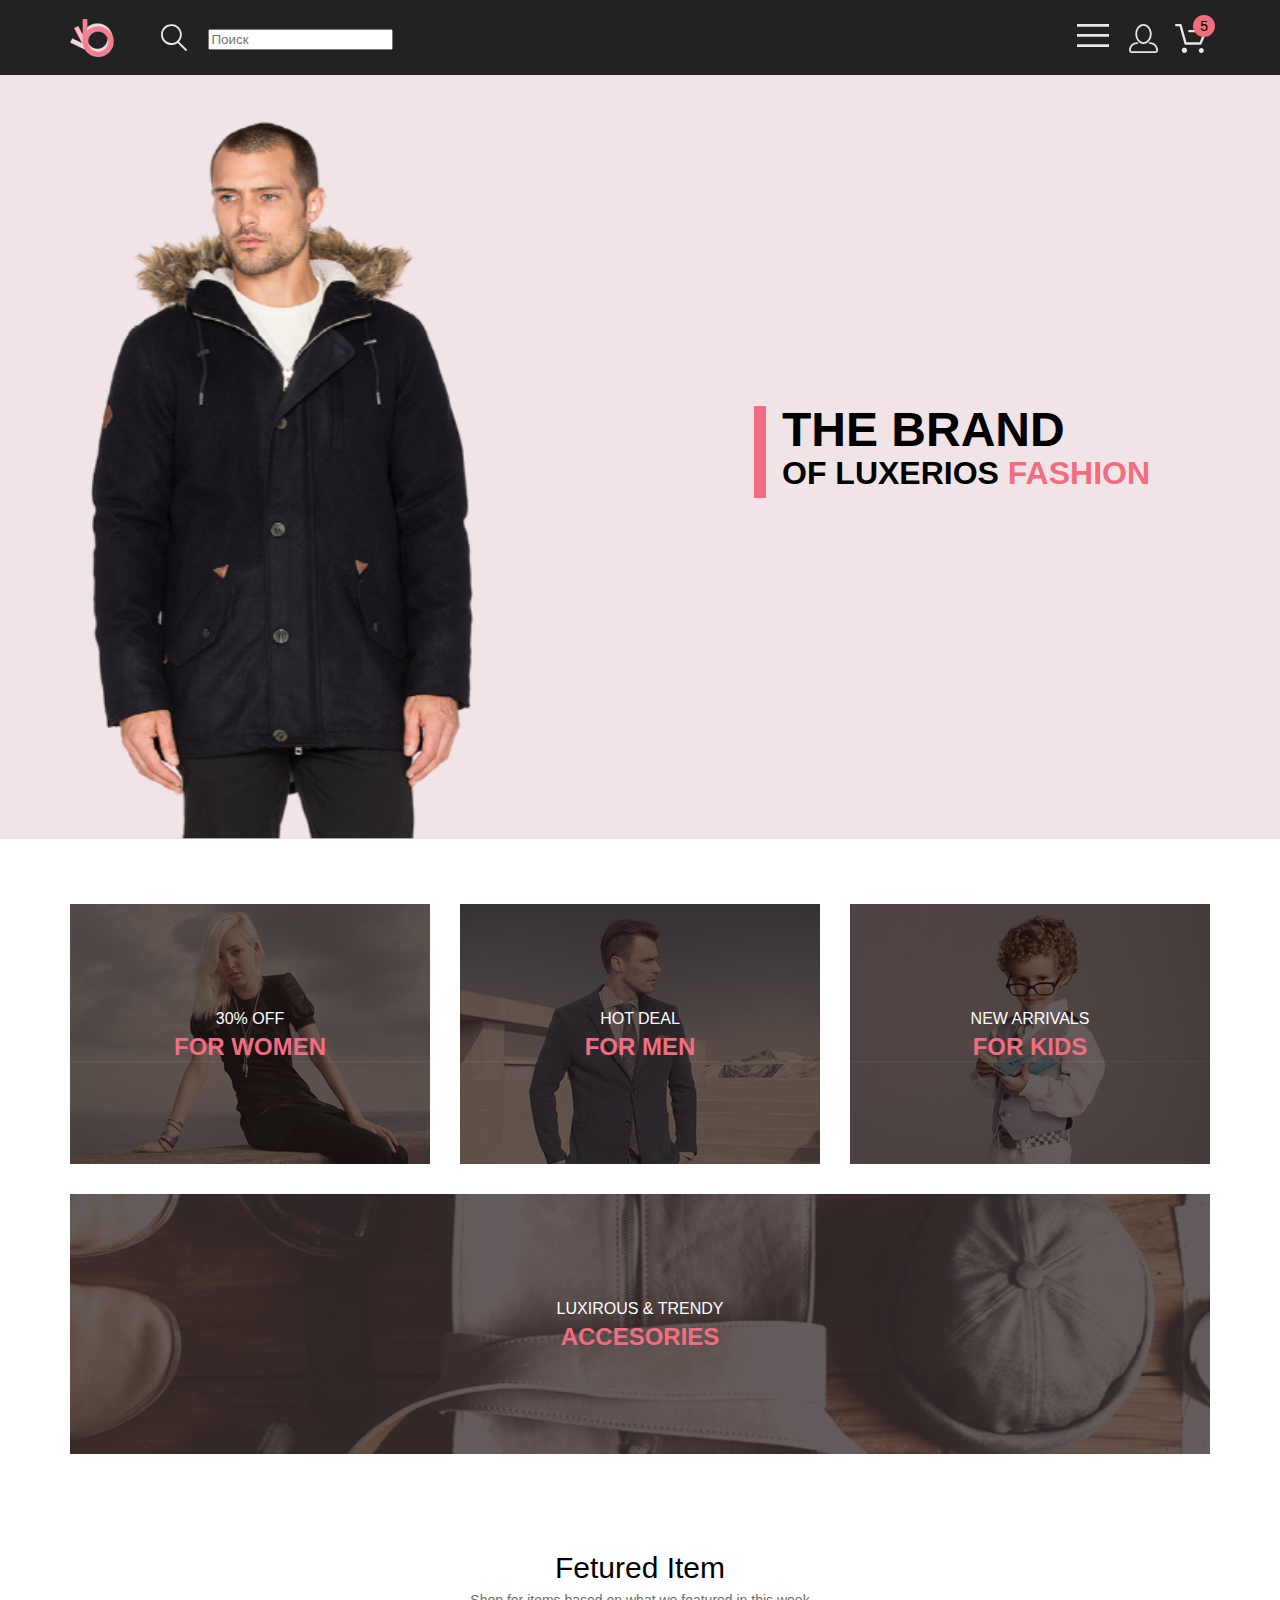
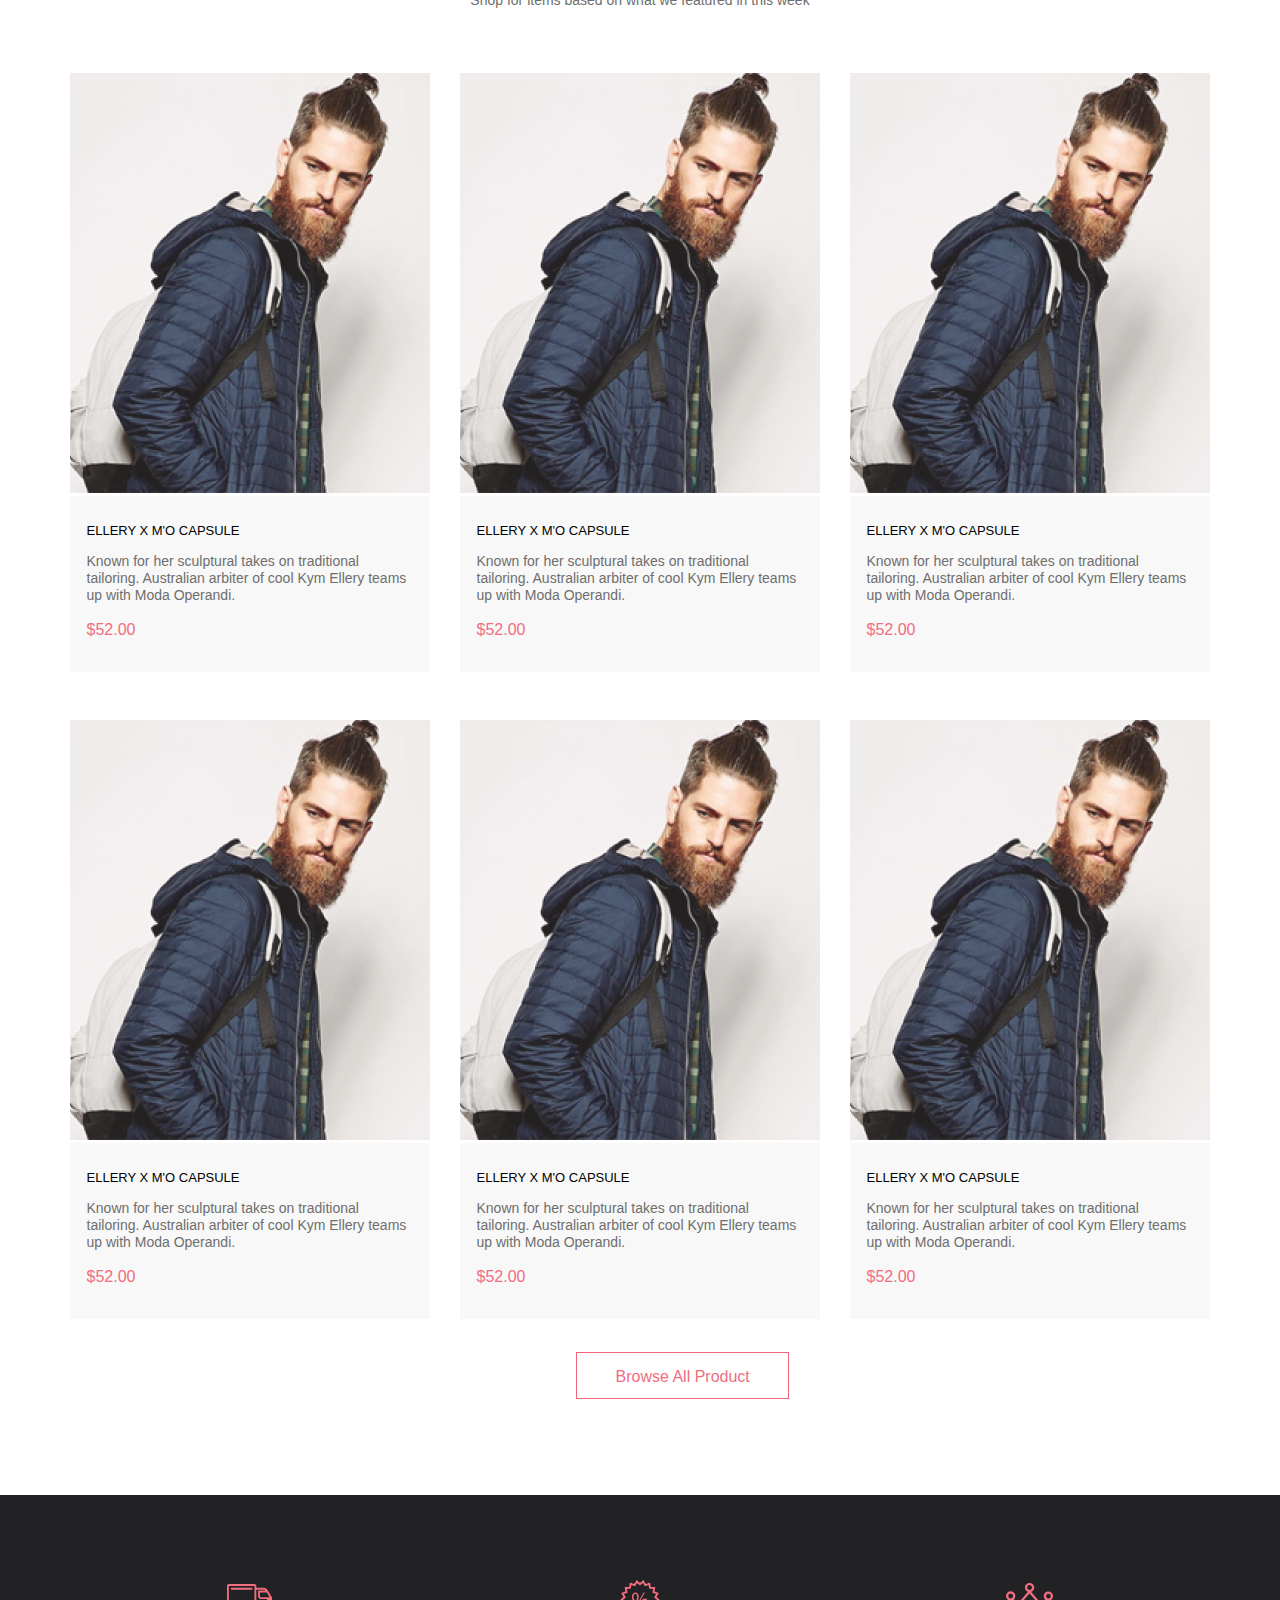
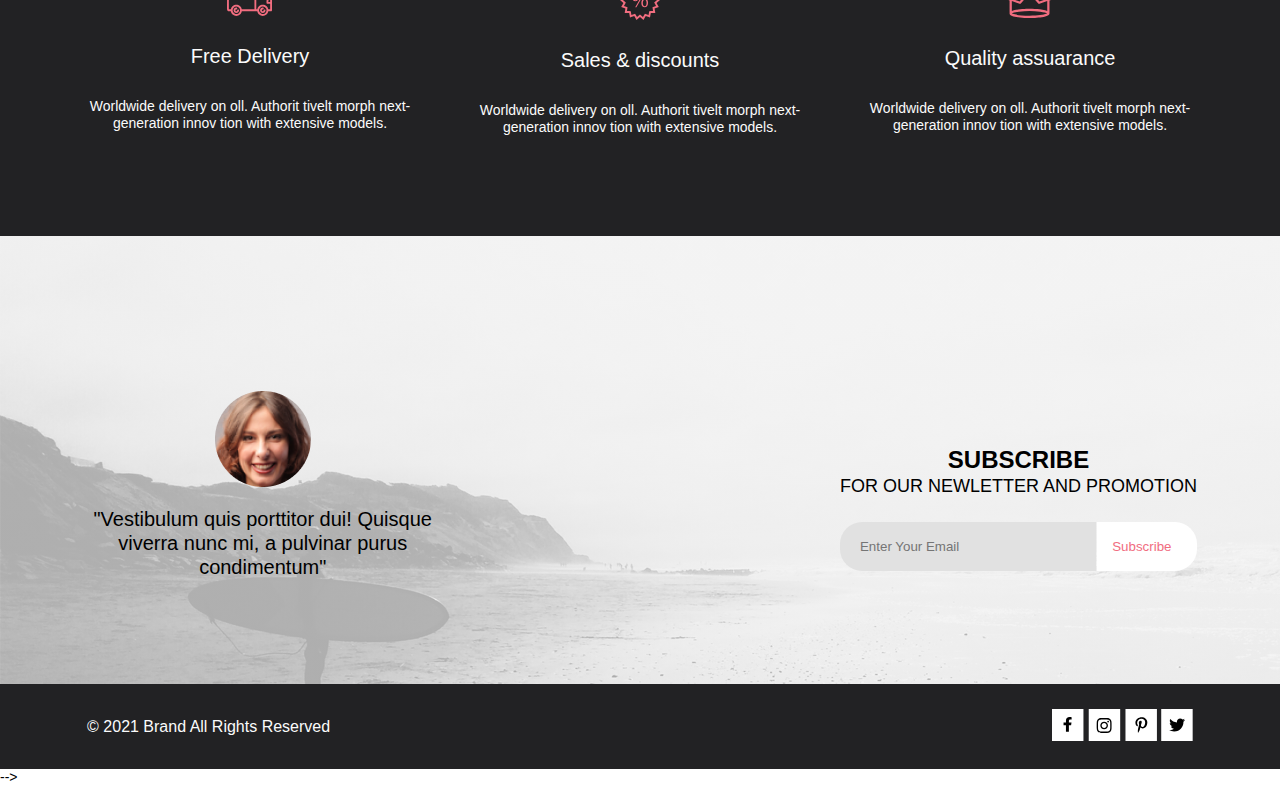
<file: index.html>
<!DOCTYPE html>
<html lang="en">

<head>
    <meta charset="UTF-8">
    <meta http-equiv="X-UA-Compatible" content="IE=edge">
    <meta name="viewport" content="width=device-width, initial-scale=1.0">
    <title>index</title>
    <link rel="stylesheet" href="css/style.min.css">
</head>

<body>

    <header class="header">
        <div class="headering">
            <div class="container">
                <div class="header1">
                    <div class="header1__nav">
                        <div class="header1__nav_elements">
                            <a class="header1__nav_a" href="#"><img src="img/logo.svg" alt="logo"></a>
                            <a class="header1__nav_a" href="#"><img class="form" src="img/search.svg" alt="поиск"></a>
                            <form class="header1__nav_form" action="">
                                <input class="" type="text" name="serche" placeholder="Поиск">
                            </form>
                        </div>
                        <div class="header1__nav_elements header1__nav_elements-it">
                            <details class="header1__nav_menu">
                                <summary>
                                    <img class="header1__nav_burger-menu" src="./img/burger-menu.svg" alt="">
                                </summary>
                                <div class="header1__nav_menu-items">
                                    <h3 class="header1__nav_menu-title">MENU</h3>
                                    <h3 class="header1__nav_tile">MAN</h3>
                                    <a class="header1__nav_menu-link" href="">Accessories</a>
                                    <a class="header1__nav_menu-link" href="">Bags</a>
                                    <a class="header1__nav_menu-link" href="">Denim</a>
                                    <a class="header1__nav_menu-link" href="">T-Shirts</a>

                                    <h3 class="header1__nav_tile">WOMAN</h3>
                                    <a class="header1__nav_menu-link" href="">Accessories</a>
                                    <a class="header1__nav_menu-link" href="">Jackets & Coats</a>
                                    <a class="header1__nav_menu-link" href="">Polos</a>
                                    <a class="header1__nav_menu-link" href="">T-Shirts</a>
                                    <a class="header1__nav_menu-link" href="">Shirts</a>

                                    <h3 class="header1__nav_tile">KIDS</h3>
                                    <a class="header1__nav_menu-link" href="">Accessories</a>
                                    <a class="header1__nav_menu-link" href="">Jackets & Coats</a>
                                    <a class="header1__nav_menu-link" href="">Polos</a>
                                    <a class="header1__nav_menu-link" href="">T-Shirts</a>
                                    <a class="header1__nav_menu-link" href="">Shirts</a>
                                    <a class="header1__nav_menu-link" href="">Bags</a>
                                </div>
                            </details>
                            <a href="regictration.html" class="header1__nav_a header1__nav_none"><img class="a"
                                    src="img/personal-account.svg" alt="личный кабинет"></a>
                            <a href="cart.html" class="header1__nav_a nav-number"><img class="a" src="img/basket.svg"
                                    alt="корзина"></a>
                            <div class="header1__nav_namber-it">
                                <p class="nav-namber-item">5</p>
                            </div>
                        </div>
                    </div>
                </div>
            </div>
        </div>
        <div class="header2">
            <div class="container">
                <div class="header2__baner">
                    <div class="header2__baner_imeges">
                        <img class="header2__baner_imeges-item" src="img/man.svg" alt="foto">
                    </div>
                    <div class="header2__baner_text">
                        <div class="header2__baner_cube"></div>
                        <div>
                            <h2 class="header2__baner_cube-h2">THE BRAND</h2>
                            <h1 class="header2__baner_cube-h1">OF LUXERIOS <strong
                                    class="header2__baner_strong">FASHION</strong></h1>
                        </div>
                    </div>
                </div>
            </div>
        </div>
    </header>
    <main class="main">
        <div class="container">
            <div class="section-foto">
                <a class="section-foto__items section-foto__item-1" href="catalog.html">
                    <div class="section-foto__items section-foto__item-1">
                        <div class="section-foto__item-txt">
                            <p class="section-foto__text">30% OFF</p>
                            <h2 class="section-foto__h2">FOR WOMEN</h2>
                        </div>
                    </div>
                </a>

                <a class="section-foto__items section-foto__item-2" href="catalog.html">
                    <div class="section-foto__items section-foto__item-2">
                        <div class="section-foto__item-txt">
                            <p class="section-foto__text">HOT DEAL</p>
                            <h2 class="section-foto__h2">FOR MEN</h2>
                        </div>
                    </div>
                </a>
                <a class="section-foto__items section-foto__item-3" href="catalog.html">
                    <div class="section-foto__items section-foto__item-3">
                        <div class="section-foto__item-txt">
                            <p class="section-foto__text">NEW ARRIVALS</p>
                            <h2 class="section-foto__h2">FOR KIDS</h2>
                        </div>
                    </div>
                </a>
                <div class="section-foto__items section-foto__item-4">
                    <a href="catalog.html">
                        <div class="section-foto__item-txt">
                            <p class="section-foto__text">LUXIROUS & TRENDY</p>
                            <h2 class="section-foto__h2">ACCESORIES</h2>
                        </div>
                    </a>
                </div>
            </div>
        </div>

        <div class="fetured">
            <div class="container">
                <h2 class="fetured__h2">Fetured Item</h2>
                <p class="fetured__text">Shop for items based on what we featured in this week</p>
                <div class="fetured__product">
                    <div class="catalog">
                        <div class="catalog__link">
                            <a href="product.html" class="catalog__link-item-a">
                                <img class="catalog__item__img" src="img/catalog-1.png" alt="товар">
                                <div class="catalog__link-text">
                                    <h2 class="catalog__items-link-h2">ELLERY X M'O CAPSULE</h2>
                                    <p class="catalog__items-p-txt">Known for her sculptural takes on
                                        traditional tailoring. Australian arbiter of cool Kym Ellery teams
                                        up with Moda Operandi.
                                    </p>
                                    <p class="catalog__items-link-paiy">$52.00</p>
                                </div>
                            </a>
                            <div class="catalog__hidden">
                                <a href="#" class="catalog__add">
                                    <img src="img/korzina.svg" alt="корзина" class="catalog__hidden-img">
                                    <p class="catalog__hidden-txt">Add to Cart</p>
                                </a>
                            </div>
                        </div>
                    </div>
                    <div class="catalog">
                        <div class="catalog__link">
                            <a href="product.html" class="catalog__link-item-a">
                                <img class="catalog__item__img" src="img/catalog-1.png" alt="товар">
                                <div class="catalog__link-text">
                                    <h2 class="catalog__items-link-h2">ELLERY X M'O CAPSULE</h2>
                                    <p class="catalog__items-p-txt">Known for her sculptural takes on
                                        traditional tailoring. Australian arbiter of cool Kym Ellery teams
                                        up with Moda Operandi.
                                    </p>
                                    <p class="catalog__items-link-paiy">$52.00</p>
                                </div>
                            </a>
                            <div class="catalog__hidden">
                                <a href="#" class="catalog__add">
                                    <img src="img/korzina.svg" alt="корзина" class="catalog__hidden-img">
                                    <p class="catalog__hidden-txt">Add to Cart</p>
                                </a>
                            </div>
                        </div>
                    </div>
                    <div class="catalog">
                        <div class="catalog__link">
                            <a href="product.html" class="catalog__link-item-a">
                                <img class="catalog__item__img" src="img/catalog-1.png" alt="товар">
                                <div class="catalog__link-text">
                                    <h2 class="catalog__items-link-h2">ELLERY X M'O CAPSULE</h2>
                                    <p class="catalog__items-p-txt">Known for her sculptural takes on
                                        traditional tailoring. Australian arbiter of cool Kym Ellery teams
                                        up with Moda Operandi.
                                    </p>
                                    <p class="catalog__items-link-paiy">$52.00</p>
                                </div>
                            </a>
                            <div class="catalog__hidden">
                                <a href="#" class="catalog__add">
                                    <img src="img/korzina.svg" alt="корзина" class="catalog__hidden-img">
                                    <p class="catalog__hidden-txt">Add to Cart</p>
                                </a>
                            </div>
                        </div>
                    </div>
                    <div class="catalog">
                        <div class="catalog__link">
                            <a href="product.html" class="catalog__link-item-a">
                                <img class="catalog__item__img" src="img/catalog-1.png" alt="товар">
                                <div class="catalog__link-text">
                                    <h2 class="catalog__items-link-h2">ELLERY X M'O CAPSULE</h2>
                                    <p class="catalog__items-p-txt">Known for her sculptural takes on
                                        traditional tailoring. Australian arbiter of cool Kym Ellery teams
                                        up with Moda Operandi.
                                    </p>
                                    <p class="catalog__items-link-paiy">$52.00</p>
                                </div>
                            </a>
                            <div class="catalog__hidden">
                                <a href="#" class="catalog__add">
                                    <img src="img/korzina.svg" alt="корзина" class="catalog__hidden-img">
                                    <p class="catalog__hidden-txt">Add to Cart</p>
                                </a>
                            </div>
                        </div>
                    </div>
                    <div class="catalog">
                        <div class="catalog__link">
                            <a href="product.html" class="catalog__link-item-a">
                                <img class="catalog__item__img" src="img/catalog-1.png" alt="товар">
                                <div class="catalog__link-text">
                                    <h2 class="catalog__items-link-h2">ELLERY X M'O CAPSULE</h2>
                                    <p class="catalog__items-p-txt">Known for her sculptural takes on
                                        traditional tailoring. Australian arbiter of cool Kym Ellery teams
                                        up with Moda Operandi.
                                    </p>
                                    <p class="catalog__items-link-paiy">$52.00</p>
                                </div>
                            </a>
                            <div class="catalog__hidden">
                                <a href="#" class="catalog__add">
                                    <img src="img/korzina.svg" alt="корзина" class="catalog__hidden-img">
                                    <p class="catalog__hidden-txt">Add to Cart</p>
                                </a>
                            </div>
                        </div>
                    </div>
                    <div class="catalog">
                        <div class="catalog__link">
                            <a href="product.html" class="catalog__link-item-a">
                                <img class="catalog__item__img" src="img/catalog-1.png" alt="товар">
                                <div class="catalog__link-text">
                                    <h2 class="catalog__items-link-h2">ELLERY X M'O CAPSULE</h2>
                                    <p class="catalog__items-p-txt">Known for her sculptural takes on
                                        traditional tailoring. Australian arbiter of cool Kym Ellery teams
                                        up with Moda Operandi.
                                    </p>
                                    <p class="catalog__items-link-paiy">$52.00</p>
                                </div>
                            </a>
                            <div class="catalog__hidden">
                                <a href="#" class="catalog__add">
                                    <img src="img/korzina.svg" alt="корзина" class="catalog__hidden-img">
                                    <p class="catalog__hidden-txt">Add to Cart</p>
                                </a>
                            </div>
                        </div>
                    </div>
                </div>
            </div>
            <a href="#" class="fetured__oll-page">Browse All Product</a>
        </div>
    </main>

    <section class="qualitys footer">
        <div class="container">
            <div class="quality">
                <div class="quality__secton">
                    <img src="img/quality-1.svg" alt="foto">
                    <h3 class="quality__h3">Free Delivery</h3>
                    <p class="quality__p">Worldwide delivery on oll. Authorit tivelt
                        morph next-generation innov tion with extensive models.
                    </p>
                </div>
                <div class="quality__secton">
                    <img src="img/quality-2.svg" alt="foto">
                    <h3 class="quality__h3 quality__el-2">Sales & discounts</h3>
                    <p class="quality__p">Worldwide delivery on oll. Authorit tivelt
                        morph next-generation innov tion with extensive models.
                    </p>
                </div>
                <div class="quality__secton">
                    <img src="img/quality-3.svg" alt="foto">
                    <h3 class="quality__h3">Quality assuarance</h3>
                    <p class="quality__p">Worldwide delivery on oll. Authorit tivelt
                        morph next-generation innov tion with extensive models.
                    </p>
                </div>
            </div>
        </div>
    </section>
    <footer class="footer">
        <div class="subscribe">
            <div class="container">
                <div class="subscribe__in">
                    <div class="subscribe__img">
                        <img src="img/subscribe.png" alt="foto">
                        <p class="subscribe__img-txt">"Vestibulum quis porttitor dui!
                            Quisque viverra nunc mi, a pulvinar purus condimentum"
                        </p>
                    </div>
                    <div class="subscribe__int">
                        <h2 class="subscribe__h2">SUBSCRIBE</h2>
                        <P class="subscribe__txt">FOR OUR NEWLETTER AND PROMOTION</P>
                        <div class="subscribe__int-email">
                            <form action="subscribe__form">
                                <input class="subscribe__email" type="text" name="email" placeholder="Enter Your Email">
                                <button class="subscribe__integer">Subscribe</button>
                            </form>
                        </div>
                    </div>
                </div>
            </div>

        </div>
        <div class="links">
            <div class="container">
                <div class="links-sos">
                    <div class="links-sos__copirite">
                        <p>&copy; 2021 Brand All Rights Reserved</p>
                    </div>
                    <div class="links-sos__link">
                        <a href="#" class="links-sos__footer"><svg width="32" height="32" viewBox="0 0 32 32"
                                fill="none" xmlns="http://www.w3.org/2000/svg">
                                <path class="links-sos__icon-color-1" d="M31.4506 0H0V32H31.4506V0Z" fill="white" />
                                <path
                                    d="M19.0884 16.28L19.5069 13.616H16.8902V11.8873C16.8902 11.1585 17.2557 10.4481 18.4277 10.4481H19.6172V8.17997C19.6172 8.17997 18.5377 8 17.5056 8C15.3507 8 13.9422 9.27593 13.9422 11.5857V13.616H11.5469V16.28H13.9422V22.72H16.8902V16.28H19.0884Z"
                                    class="links-sos__icon-color-2" fill="black" />
                            </svg></a>
                        <a href="#" class="links-sos__footer"><svg width="33" height="32" viewBox="0 0 33 32"
                                fill="none" xmlns="http://www.w3.org/2000/svg">
                                <path class="links-sos__icon-color-1" d="M32.1889 0H0.738281V32H32.1889V0Z"
                                    fill="white" />

                                <path
                                    d="M16.139 12.6816C14.0238 12.6816 12.3177 14.3849 12.3177 16.4966C12.3177 18.6083 14.0238 20.3117 16.139 20.3117C18.2541 20.3117 19.9602 18.6083 19.9602 16.4966C19.9602 14.3849 18.2541 12.6816 16.139 12.6816ZM16.139 18.9769C14.7721 18.9769 13.6547 17.8646 13.6547 16.4966C13.6547 15.1287 14.7688 14.0164 16.139 14.0164C17.5092 14.0164 18.6233 15.1287 18.6233 16.4966C18.6233 17.8646 17.5058 18.9769 16.139 18.9769ZM21.0078 12.5255C21.0078 13.0203 20.6087 13.4154 20.1165 13.4154C19.621 13.4154 19.2252 13.0169 19.2252 12.5255C19.2252 12.0341 19.6243 11.6357 20.1165 11.6357C20.6087 11.6357 21.0078 12.0341 21.0078 12.5255ZM23.5386 13.4287C23.4821 12.2367 23.2094 11.1808 22.3347 10.3109C21.4634 9.44097 20.4058 9.1687 19.2119 9.10894C17.9814 9.03921 14.2932 9.03921 13.0627 9.10894C11.8721 9.16538 10.8145 9.43765 9.93987 10.3076C9.06522 11.1775 8.79584 12.2333 8.73597 13.4253C8.66613 14.6539 8.66613 18.3361 8.73597 19.5646C8.79251 20.7566 9.06522 21.8124 9.93987 22.6824C10.8145 23.5523 11.8688 23.8246 13.0627 23.8843C14.2932 23.9541 17.9814 23.9541 19.2119 23.8843C20.4058 23.8279 21.4634 23.5556 22.3347 22.6824C23.2061 21.8124 23.4788 20.7566 23.5386 19.5646C23.6085 18.3361 23.6085 14.6572 23.5386 13.4287ZM21.949 20.8828C21.6895 21.5335 21.1874 22.0349 20.5322 22.2972C19.5511 22.6857 17.2231 22.596 16.139 22.596C15.0548 22.596 12.7235 22.6824 11.7457 22.2972C11.0939 22.0382 10.5917 21.5369 10.329 20.8828C9.93987 19.9033 10.0297 17.5791 10.0297 16.4966C10.0297 15.4142 9.9432 13.0867 10.329 12.1105C10.5884 11.4597 11.0906 10.9583 11.7457 10.696C12.7268 10.3076 15.0548 10.3972 16.139 10.3972C17.2231 10.3972 19.5545 10.3109 20.5322 10.696C21.184 10.955 21.6862 11.4564 21.949 12.1105C22.3381 13.09 22.2483 15.4142 22.2483 16.4966C22.2483 17.5791 22.3381 19.9066 21.949 20.8828Z"
                                    class="links-sos__icon-color-2" fill="black" />

                                <defs>
                                    <clipPath id="clip0">
                                        <rect width="14.8991" height="17" fill="white"
                                            transform="translate(8.68555 8)" />
                                    </clipPath>
                                </defs>
                            </svg></a>
                        <a href="#" class="links-sos__footer"><svg width="32" height="32" viewBox="0 0 32 32"
                                fill="none" xmlns="http://www.w3.org/2000/svg">
                                <path class="links-sos__icon-color-1" d="M31.9252 0H0.474609V32H31.9252V0Z"
                                    fill="white" />

                                <path
                                    d="M16.7403 8.20312C13.5556 8.20312 10.4082 10.3406 10.4082 13.8C10.4082 16 11.6374 17.25 12.3823 17.25C12.6896 17.25 12.8666 16.3875 12.8666 16.1438C12.8666 15.8531 12.1309 15.2344 12.1309 14.025C12.1309 11.5125 14.0305 9.73125 16.4889 9.73125C18.6027 9.73125 20.1671 10.9406 20.1671 13.1625C20.1671 14.8219 19.506 17.9344 17.3642 17.9344C16.5913 17.9344 15.9302 17.3719 15.9302 16.5656C15.9302 15.3844 16.7496 14.2406 16.7496 13.0219C16.7496 10.9531 13.835 11.3281 13.835 13.8281C13.835 14.3531 13.9002 14.9344 14.133 15.4125C13.7046 17.2688 12.8293 20.0344 12.8293 21.9469C12.8293 22.5375 12.9131 23.1188 12.969 23.7094C13.0745 23.8281 13.0218 23.8156 13.1832 23.7563C14.7476 21.6 14.6917 21.1781 15.3994 18.3562C15.7812 19.0875 16.7683 19.4812 17.5505 19.4812C20.8469 19.4812 22.3275 16.2469 22.3275 13.3313C22.3275 10.2281 19.6643 8.20312 16.7403 8.20312Z"
                                    class="links-sos__icon-color-2" fill="black" />

                                <defs>
                                    <clipPath id="clip0">
                                        <rect width="11.9193" height="16" fill="white"
                                            transform="translate(10.4082 8)" />
                                    </clipPath>
                                </defs>
                            </svg></a>
                        <a href="#" class="links-sos__footer"><svg width="32" height="32" viewBox="0 0 32 32"
                                fill="none" xmlns="http://www.w3.org/2000/svg">
                                <path class="links-sos__icon-color-1" d="M31.6635 0H0.212891V32H31.6635V0Z"
                                    fill="white" />

                                <path
                                    d="M22.417 12.7405C22.427 12.8826 22.427 13.0248 22.427 13.1669C22.427 17.5019 19.1498 22.4969 13.1599 22.4969C11.3145 22.4969 9.60022 21.9588 8.1582 21.0248C8.4204 21.0552 8.67247 21.0654 8.94475 21.0654C10.4674 21.0654 11.8691 20.5476 12.9884 19.6644C11.5565 19.6339 10.3565 18.6898 9.94305 17.3903C10.1447 17.4207 10.3464 17.441 10.5582 17.441C10.8506 17.441 11.1431 17.4004 11.4153 17.3294C9.92291 17.0248 8.80355 15.705 8.80355 14.1111V14.0705C9.23715 14.3141 9.74139 14.4664 10.2758 14.4867C9.39849 13.8979 8.82373 12.8928 8.82373 11.7557C8.82373 11.1466 8.98504 10.5882 9.26741 10.1009C10.8708 12.0908 13.2809 13.3902 15.9833 13.5324C15.9329 13.2887 15.9027 13.035 15.9027 12.7811C15.9027 10.974 17.3548 9.50195 19.1598 9.50195C20.0976 9.50195 20.9446 9.89789 21.5396 10.5375C22.2757 10.3954 22.9816 10.1212 23.6068 9.74561C23.3648 10.507 22.8505 11.1466 22.1749 11.5527C22.8304 11.4817 23.4657 11.2989 24.0505 11.0451C23.6069 11.6948 23.0522 12.2735 22.417 12.7405Z"
                                    class="links-sos__icon-color-2" fill="black" />

                                <defs>
                                    <clipPath id="clip0">
                                        <rect width="15.8924" height="16" fill="white"
                                            transform="translate(8.1582 8)" />
                                    </clipPath>
                                </defs>
                            </svg></a>
                    </div>
                </div>
            </div>
        </div>


    </footer> -->

</body>

</html>
</file>
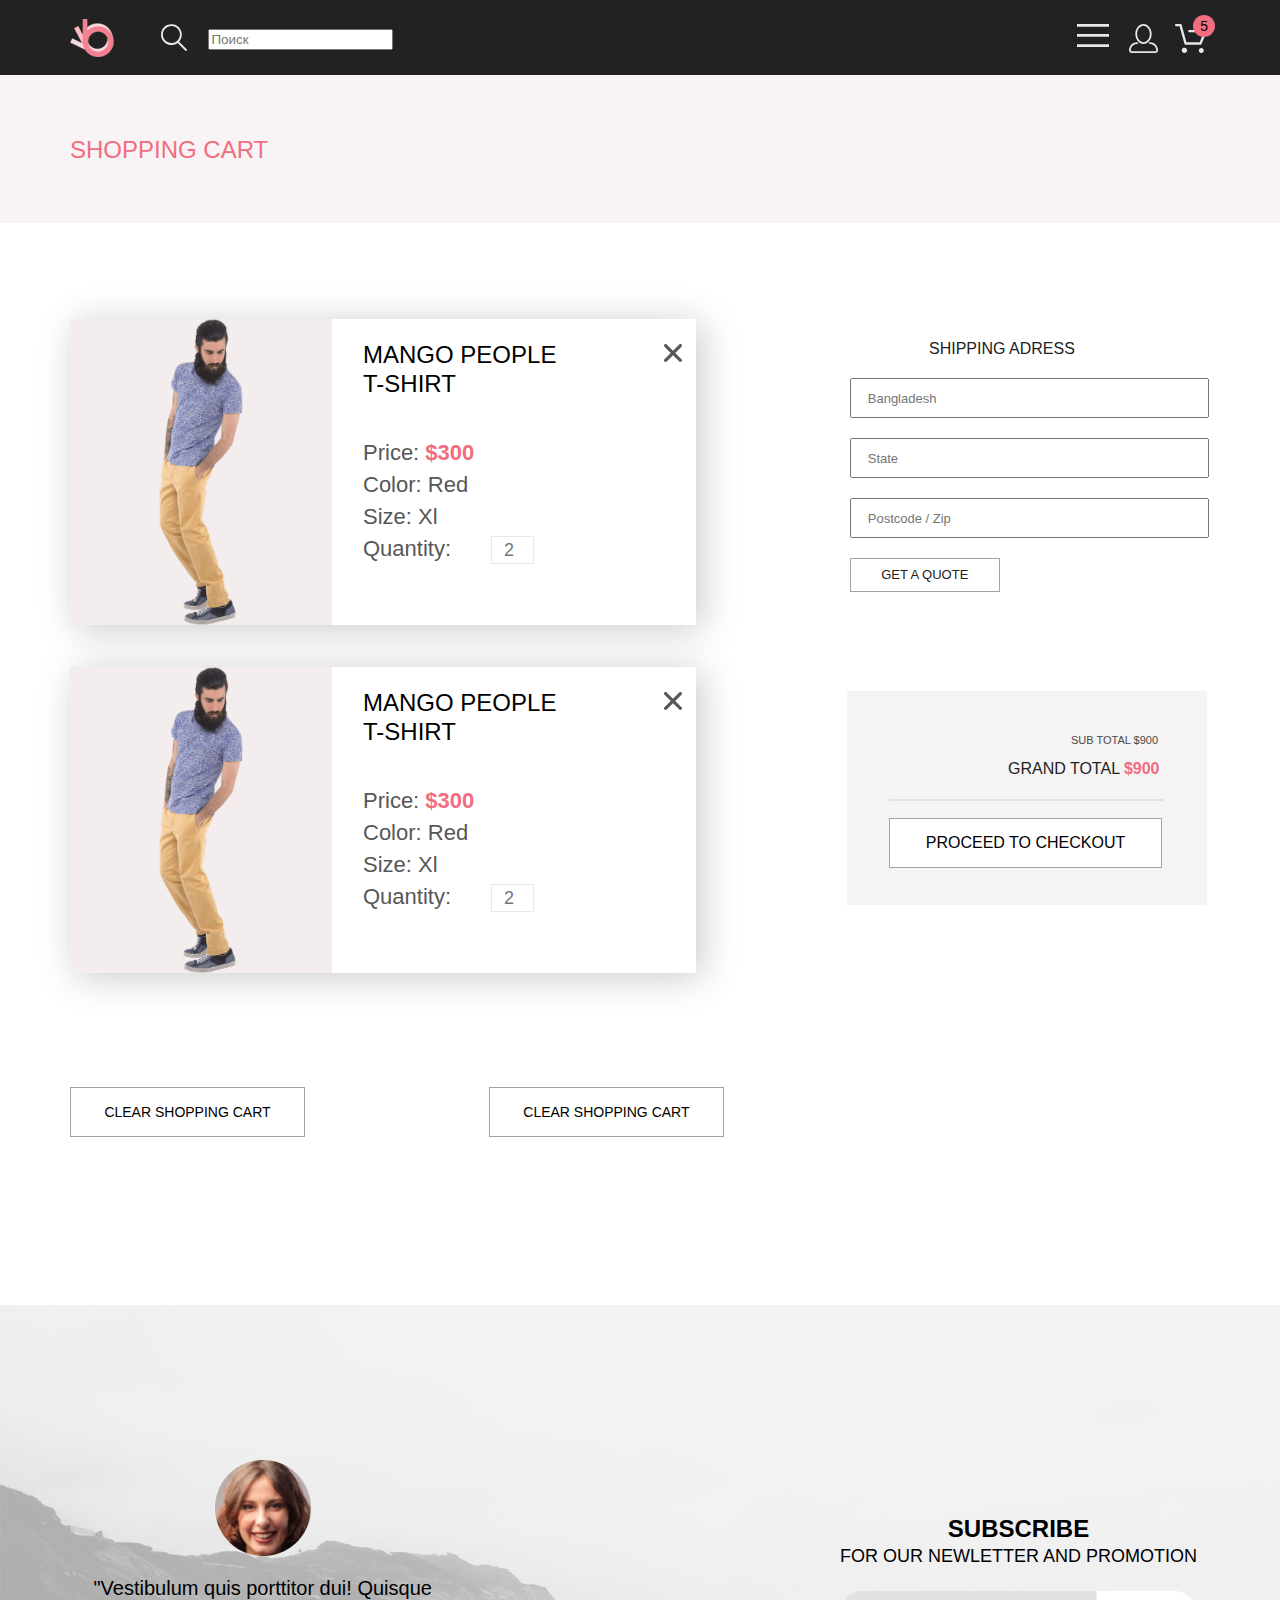
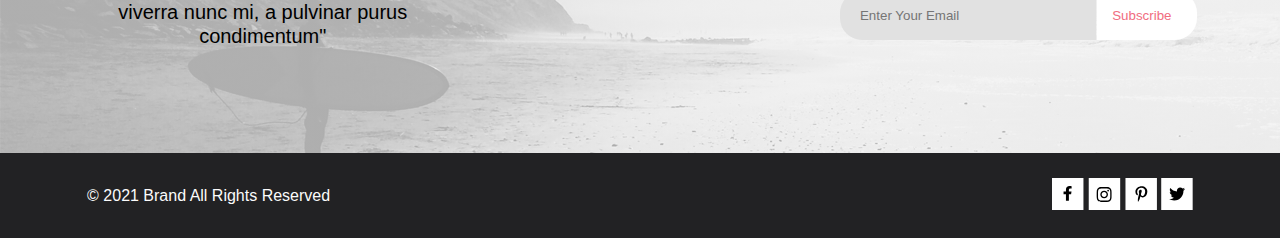
<file: cart.html>
<!DOCTYPE html>
<html lang="en">

<head>
    <meta charset="UTF-8">
    <meta http-equiv="X-UA-Compatible" content="IE=edge">
    <meta name="viewport" content="width=device-width, initial-scale=1.0">
    <title>Document</title>
    <link rel="stylesheet" href="css/style.min.css">
</head>

<body>
    <header class="header">
        <div class="headering">
            <div class="container">
                <div class="header1">
                    <div class="header1__nav">
                        <div class="header1__nav_elements">
                            <a class="header1__nav_a" href="index.html"><img src="img/logo.svg" alt="logo"></a>
                            <a class="header1__nav_a" href="#"><img class="form" src="img/search.svg" alt="поиск"></a>
                            <form class="header1__nav_form" action="">
                                <input class="header1__nav_form" type="text" name="serche" placeholder="Поиск">
                            </form>
                        </div>
                        <div class="header1__nav_elements header1__nav_elements-it">
                            <details class="header1__nav_menu">
                                <summary>
                                    <img class="header1__nav_burger-menu" src="./img/burger-menu.svg" alt="">
                                </summary>
                                <div class="header1__nav_menu-items">
                                    <h3 class="header1__nav_menu-title">MENU</h3>
                                    <h3 class="header1__nav_tile">MAN</h3>
                                    <a class="header1__nav_menu-link" href="">Accessories</a>
                                    <a class="header1__nav_menu-link" href="">Bags</a>
                                    <a class="header1__nav_menu-link" href="">Denim</a>
                                    <a class="header1__nav_menu-link" href="">T-Shirts</a>

                                    <h3 class="header1__nav_tile">WOMAN</h3>
                                    <a class="header1__nav_menu-link" href="">Accessories</a>
                                    <a class="header1__nav_menu-link" href="">Jackets & Coats</a>
                                    <a class="header1__nav_menu-link" href="">Polos</a>
                                    <a class="header1__nav_menu-link" href="">T-Shirts</a>
                                    <a class="header1__nav_menu-link" href="">Shirts</a>

                                    <h3 class="header1__nav_tile">KIDS</h3>
                                    <a class="header1__nav_menu-link" href="">Accessories</a>
                                    <a class="header1__nav_menu-link" href="">Jackets & Coats</a>
                                    <a class="header1__nav_menu-link" href="">Polos</a>
                                    <a class="header1__nav_menu-link" href="">T-Shirts</a>
                                    <a class="header1__nav_menu-link" href="">Shirts</a>
                                    <a class="header1__nav_menu-link" href="">Bags</a>
                                </div>
                            </details>
                            <a href="regictration.html" class="header1__nav_a header1__nav_none"><img class="a"
                                    src="img/personal-account.svg" alt="личный кабинет"></a>
                            <a href="cart.html" class="header1__nav_a nav-number"><img class="a" src="img/basket.svg"
                                    alt="корзина"></a>
                            <div class="header1__nav_namber-it">
                                <p class="nav-namber-item">5</p>
                            </div>
                        </div>
                    </div>
                </div>
            </div>
        </div>
    </header>
    <section class="head-banner">
        <div class="container">
            <div class="head-banner__product">
                <h2 class="head-banner__h2">SHOPPING CART</h2>
            </div>

        </div>
    </section>
    <main class="cart">
        <div class="container">
            <section class="cart__two">
                <div class="block-main">
                    <div class="block-main__card">
                        <img src="./img/catalog-4.png" alt="" class="block-main__img">

                        <div class="block-main__praise">
                            <div class="block-main__text">
                                <h3 class="block-main__title">
                                    MANGO PEOPLE T-SHIRT
                                </h3>
                                <p class="block-main__p">Price: <strong>$300</strong></p>
                                <p class="block-main__p">Color: Red</p>
                                <p class="block-main__p">Size: Xl</p>
                                <div class="block-main__Quantity">
                                    <p class="block-main__p">Quantity:</p>
                                    <div class="block-main__number">
                                        <input class="block-main__input-number" type="text" name="city" placeholder="2">
                                    </div>
                                </div>
                            </div>
                            <div class="block-main__close">
                                <div class="block-main__close-X">
                                    <svg class="block-main__close-X" width="18" height="18" viewBox="0 0 18 18"
                                        fill="none" xmlns="http://www.w3.org/2000/svg">
                                        <path
                                            d="M11.2453 9L17.5302 2.71516C17.8285 2.41741 17.9962 2.01336 17.9966 1.59191C17.997 1.17045 17.8299 0.76611 17.5322 0.467833C17.2344 0.169555 16.8304 0.00177586 16.4089 0.00140366C15.9875 0.00103146 15.5831 0.168097 15.2848 0.465848L9 6.75069L2.71516 0.465848C2.41688 0.167571 2.01233 0 1.5905 0C1.16868 0 0.764125 0.167571 0.465848 0.465848C0.167571 0.764125 0 1.16868 0 1.5905C0 2.01233 0.167571 2.41688 0.465848 2.71516L6.75069 9L0.465848 15.2848C0.167571 15.5831 0 15.9877 0 16.4095C0 16.8313 0.167571 17.2359 0.465848 17.5342C0.764125 17.8324 1.16868 18 1.5905 18C2.01233 18 2.41688 17.8324 2.71516 17.5342L9 11.2493L15.2848 17.5342C15.5831 17.8324 15.9877 18 16.4095 18C16.8313 18 17.2359 17.8324 17.5342 17.5342C17.8324 17.2359 18 16.8313 18 16.4095C18 15.9877 17.8324 15.5831 17.5342 15.2848L11.2453 9Z"
                                            fill="#575757" />
                                    </svg>
                                </div>
                            </div>
                        </div>
                    </div>

                    <div class="block-main__card">
                        <img src="./img/catalog-4.png" alt="" class="block-main__img">

                        <div class="block-main__praise">
                            <div class="block-main__text">
                                <h3 class="block-main__title">
                                    MANGO PEOPLE T-SHIRT
                                </h3>
                                <p class="block-main__p">Price: <strong>$300</strong></p>
                                <p class="block-main__p">Color: Red</p>
                                <p class="block-main__p">Size: Xl</p>
                                <div class="block-main__Quantity">
                                    <p class="block-main__p">Quantity:</p>
                                    <div class="block-main__number">
                                        <input class="block-main__input-number" type="text" name="city" placeholder="2">
                                    </div>
                                </div>
                            </div>
                            <div class="block-main__close">
                                <div class="block-main__close-X">
                                    <svg class="block-main__close-X" width="18" height="18" viewBox="0 0 18 18"
                                        fill="none" xmlns="http://www.w3.org/2000/svg">
                                        <path
                                            d="M11.2453 9L17.5302 2.71516C17.8285 2.41741 17.9962 2.01336 17.9966 1.59191C17.997 1.17045 17.8299 0.76611 17.5322 0.467833C17.2344 0.169555 16.8304 0.00177586 16.4089 0.00140366C15.9875 0.00103146 15.5831 0.168097 15.2848 0.465848L9 6.75069L2.71516 0.465848C2.41688 0.167571 2.01233 0 1.5905 0C1.16868 0 0.764125 0.167571 0.465848 0.465848C0.167571 0.764125 0 1.16868 0 1.5905C0 2.01233 0.167571 2.41688 0.465848 2.71516L6.75069 9L0.465848 15.2848C0.167571 15.5831 0 15.9877 0 16.4095C0 16.8313 0.167571 17.2359 0.465848 17.5342C0.764125 17.8324 1.16868 18 1.5905 18C2.01233 18 2.41688 17.8324 2.71516 17.5342L9 11.2493L15.2848 17.5342C15.5831 17.8324 15.9877 18 16.4095 18C16.8313 18 17.2359 17.8324 17.5342 17.5342C17.8324 17.2359 18 16.8313 18 16.4095C18 15.9877 17.8324 15.5831 17.5342 15.2848L11.2453 9Z"
                                            fill="#575757" />
                                    </svg>
                                </div>
                            </div>
                        </div>
                    </div>
                </div>
                <div class="block-main__adress-form">
                    <div class="">
                        <h3 class="block-main__adress-title">SHIPPING ADRESS</h3>
                        <form action="" class="block-main__adress-link">
                            <input class="block-main__form-input active" type="text" name="city"
                                placeholder="Bangladesh">
                            <input class="block-main__form-input" type="text" name="State" placeholder="State">
                            <input class="block-main__form-input" type="text" name="Postcode / Zip"
                                placeholder="Postcode / Zip">
                            <button class="block-main__form-input block-main__from-button" type="button">
                                <p class="block-main__button-p">GET A QUOTE</p>
                            </button>
                        </form>
                    </div>

                    <div class="block-main__checkout">
                        <div class="block-main__checkout-total">
                            <p class="block-main__checkout-sub">SUB TOTAL $900</p>
                            <p class="block-main__checkout-grand">GRAND TOTAL <strong>$900</strong></p>
                            <div class="block-main__line"></div>
                            <form>
                                <button class="block-main__checkout-button" type="button">PROCEED TO
                                    CHECKOUT</button>
                            </form>
                        </div>

                    </div>
                </div>

            </section>
            <div class="cart-form">
                <form class="cart-form__chaild">
                    <button class="cart-form__button         " type="button">CLEAR SHOPPING CART</button>
                    <button class="cart-form__button         " type="button">CLEAR SHOPPING CART</button>
                </form>
            </div>
        </div>
    </main>
    <!-- <main class="cart">
        <div class="container">
            <div class="block-main dixtanse-cart">
                <div class="block-main__card">
                    <img src="./img/catalog-4.png" alt="" class="block-main__img">

                    <div class="block-main__praise">
                        <div class="block-main__text">
                            <h3 class="block-main__title">
                                MANGO PEOPLE T-SHIRT
                            </h3>
                            <p class="block-main__p">Price: <strong>$300</strong></p>
                            <p class="block-main__p">Color: Red</p>
                            <p class="block-main__p">Size: Xl</p>
                            <div class="block-main__Quantity">
                                <p class="block-main__p">Quantity:</p>
                                <div class="block-main__number">
                                    <input class="block-main__input-number" type="text" name="city" placeholder="2">
                                </div>
                            </div>
                        </div>
                        <div class="block-main__close">
                            <div class="block-main__close-X">
                                <svg class="block-main__close-X" width="18" height="18" viewBox="0 0 18 18" fill="none"
                                    xmlns="http://www.w3.org/2000/svg">
                                    <path
                                        d="M11.2453 9L17.5302 2.71516C17.8285 2.41741 17.9962 2.01336 17.9966 1.59191C17.997 1.17045 17.8299 0.76611 17.5322 0.467833C17.2344 0.169555 16.8304 0.00177586 16.4089 0.00140366C15.9875 0.00103146 15.5831 0.168097 15.2848 0.465848L9 6.75069L2.71516 0.465848C2.41688 0.167571 2.01233 0 1.5905 0C1.16868 0 0.764125 0.167571 0.465848 0.465848C0.167571 0.764125 0 1.16868 0 1.5905C0 2.01233 0.167571 2.41688 0.465848 2.71516L6.75069 9L0.465848 15.2848C0.167571 15.5831 0 15.9877 0 16.4095C0 16.8313 0.167571 17.2359 0.465848 17.5342C0.764125 17.8324 1.16868 18 1.5905 18C2.01233 18 2.41688 17.8324 2.71516 17.5342L9 11.2493L15.2848 17.5342C15.5831 17.8324 15.9877 18 16.4095 18C16.8313 18 17.2359 17.8324 17.5342 17.5342C17.8324 17.2359 18 16.8313 18 16.4095C18 15.9877 17.8324 15.5831 17.5342 15.2848L11.2453 9Z"
                                        fill="#575757" />
                                </svg>
                            </div>
                        </div>
                    </div>
                </div>
                <div class="block-main__adress-form">
                    <h3 class="block-main__adress-title">SHIPPING ADRESS</h3>
                    <form action="" class="block-main__adress-link">
                        <input class="block-main__form-input active" type="text" name="city" placeholder="Bangladesh">
                        <input class="block-main__form-input" type="text" name="State" placeholder="State">
                        <input class="block-main__form-input" type="text" name="Postcode / Zip"
                            placeholder="Postcode / Zip">
                        <button class="block-main__form-input block-main__from-button" type="button">
                            <p class="block-main__button-p">GET A QUOTE</p>
                        </button>
                    </form>
                </div>
            </div>
            <div class="block-main">
                <div class="block-main__card">
                    <img src="./img/catalog-4.png" alt="" class="block-main__img">

                    <div class="block-main__praise">
                        <div class="block-main__text">
                            <h3 class="block-main__title">
                                MANGO PEOPLE T-SHIRT
                            </h3>
                            <p class="block-main__p">Price: <strong>$300</strong></p>
                            <p class="block-main__p">Color: Red</p>
                            <p class="block-main__p">Size: Xl</p>
                            <div class="block-main__Quantity">
                                <p class="block-main__p">Quantity:</p>
                                <div class="block-main__number">
                                    <input class="block-main__input-number" type="text" name="city" placeholder="2">
                                </div>
                            </div>
                        </div>
                        <div class="block-main__close">
                            <div class="block-main__close-X">
                                <svg class="block-main__close-X" width="18" height="18" viewBox="0 0 18 18" fill="none"
                                    xmlns="http://www.w3.org/2000/svg">
                                    <path
                                        d="M11.2453 9L17.5302 2.71516C17.8285 2.41741 17.9962 2.01336 17.9966 1.59191C17.997 1.17045 17.8299 0.76611 17.5322 0.467833C17.2344 0.169555 16.8304 0.00177586 16.4089 0.00140366C15.9875 0.00103146 15.5831 0.168097 15.2848 0.465848L9 6.75069L2.71516 0.465848C2.41688 0.167571 2.01233 0 1.5905 0C1.16868 0 0.764125 0.167571 0.465848 0.465848C0.167571 0.764125 0 1.16868 0 1.5905C0 2.01233 0.167571 2.41688 0.465848 2.71516L6.75069 9L0.465848 15.2848C0.167571 15.5831 0 15.9877 0 16.4095C0 16.8313 0.167571 17.2359 0.465848 17.5342C0.764125 17.8324 1.16868 18 1.5905 18C2.01233 18 2.41688 17.8324 2.71516 17.5342L9 11.2493L15.2848 17.5342C15.5831 17.8324 15.9877 18 16.4095 18C16.8313 18 17.2359 17.8324 17.5342 17.5342C17.8324 17.2359 18 16.8313 18 16.4095C18 15.9877 17.8324 15.5831 17.5342 15.2848L11.2453 9Z"
                                        fill="#575757" />
                                </svg>
                            </div>
                        </div>
                    </div>
                </div>
                <div class="block-main__checkout">
                    <div class="block-main__checkout-total">
                        <p class="block-main__checkout-sub">SUB TOTAL $900</p>
                        <p class="block-main__checkout-grand">GRAND TOTAL <strong>$900</strong></p>
                        <div class="block-main__line"></div>
                        <form>
                            <button class="block-main__checkout-button" type="button">PROCEED TO CHECKOUT</button>
                        </form>
                    </div>

                </div>
            </div>
            <div class="cart-form">
                <form class="cart-form__chaild">
                    <button class="cart-form__button         " type="button">CLEAR SHOPPING CART</button>
                    <button class="cart-form__button         " type="button">CLEAR SHOPPING CART</button>
                </form>
            </div>
        </div>
    </main> -->
    <footer class="footer">
        <div class="subscribe">
            <div class="container">
                <div class="subscribe__in">
                    <div class="subscribe__img">
                        <img src="img/subscribe.png" alt="foto">
                        <p class="subscribe__img-txt">"Vestibulum quis porttitor dui!
                            Quisque viverra nunc mi, a pulvinar purus condimentum"
                        </p>
                    </div>
                    <div class="subscribe__int">
                        <h2 class="subscribe__h2">SUBSCRIBE</h2>
                        <P class="subscribe__txt">FOR OUR NEWLETTER AND PROMOTION</P>
                        <div class="subscribe__int-email">
                            <form action="subscribe__form">
                                <input class="subscribe__email" type="text" name="email" placeholder="Enter Your Email">
                                <button class="subscribe__integer">Subscribe</button>
                            </form>
                        </div>
                    </div>
                </div>
            </div>

        </div>
        <div class="links">
            <div class="container">
                <div class="links-sos">
                    <div class="links-sos__copirite">
                        <p>&copy; 2021 Brand All Rights Reserved</p>
                    </div>
                    <div class="links-sos__link">
                        <a href="#" class="links-sos__footer"><svg width="32" height="32" viewBox="0 0 32 32"
                                fill="none" xmlns="http://www.w3.org/2000/svg">
                                <path class="links-sos__icon-color-1" d="M31.4506 0H0V32H31.4506V0Z" fill="white" />
                                <path
                                    d="M19.0884 16.28L19.5069 13.616H16.8902V11.8873C16.8902 11.1585 17.2557 10.4481 18.4277 10.4481H19.6172V8.17997C19.6172 8.17997 18.5377 8 17.5056 8C15.3507 8 13.9422 9.27593 13.9422 11.5857V13.616H11.5469V16.28H13.9422V22.72H16.8902V16.28H19.0884Z"
                                    class="links-sos__icon-color-2" fill="black" />
                            </svg></a>
                        <a href="#" class="links-sos__footer"><svg width="33" height="32" viewBox="0 0 33 32"
                                fill="none" xmlns="http://www.w3.org/2000/svg">
                                <path class="links-sos__icon-color-1" d="M32.1889 0H0.738281V32H32.1889V0Z"
                                    fill="white" />

                                <path
                                    d="M16.139 12.6816C14.0238 12.6816 12.3177 14.3849 12.3177 16.4966C12.3177 18.6083 14.0238 20.3117 16.139 20.3117C18.2541 20.3117 19.9602 18.6083 19.9602 16.4966C19.9602 14.3849 18.2541 12.6816 16.139 12.6816ZM16.139 18.9769C14.7721 18.9769 13.6547 17.8646 13.6547 16.4966C13.6547 15.1287 14.7688 14.0164 16.139 14.0164C17.5092 14.0164 18.6233 15.1287 18.6233 16.4966C18.6233 17.8646 17.5058 18.9769 16.139 18.9769ZM21.0078 12.5255C21.0078 13.0203 20.6087 13.4154 20.1165 13.4154C19.621 13.4154 19.2252 13.0169 19.2252 12.5255C19.2252 12.0341 19.6243 11.6357 20.1165 11.6357C20.6087 11.6357 21.0078 12.0341 21.0078 12.5255ZM23.5386 13.4287C23.4821 12.2367 23.2094 11.1808 22.3347 10.3109C21.4634 9.44097 20.4058 9.1687 19.2119 9.10894C17.9814 9.03921 14.2932 9.03921 13.0627 9.10894C11.8721 9.16538 10.8145 9.43765 9.93987 10.3076C9.06522 11.1775 8.79584 12.2333 8.73597 13.4253C8.66613 14.6539 8.66613 18.3361 8.73597 19.5646C8.79251 20.7566 9.06522 21.8124 9.93987 22.6824C10.8145 23.5523 11.8688 23.8246 13.0627 23.8843C14.2932 23.9541 17.9814 23.9541 19.2119 23.8843C20.4058 23.8279 21.4634 23.5556 22.3347 22.6824C23.2061 21.8124 23.4788 20.7566 23.5386 19.5646C23.6085 18.3361 23.6085 14.6572 23.5386 13.4287ZM21.949 20.8828C21.6895 21.5335 21.1874 22.0349 20.5322 22.2972C19.5511 22.6857 17.2231 22.596 16.139 22.596C15.0548 22.596 12.7235 22.6824 11.7457 22.2972C11.0939 22.0382 10.5917 21.5369 10.329 20.8828C9.93987 19.9033 10.0297 17.5791 10.0297 16.4966C10.0297 15.4142 9.9432 13.0867 10.329 12.1105C10.5884 11.4597 11.0906 10.9583 11.7457 10.696C12.7268 10.3076 15.0548 10.3972 16.139 10.3972C17.2231 10.3972 19.5545 10.3109 20.5322 10.696C21.184 10.955 21.6862 11.4564 21.949 12.1105C22.3381 13.09 22.2483 15.4142 22.2483 16.4966C22.2483 17.5791 22.3381 19.9066 21.949 20.8828Z"
                                    class="links-sos__icon-color-2" fill="black" />

                                <defs>
                                    <clipPath id="clip0">
                                        <rect width="14.8991" height="17" fill="white"
                                            transform="translate(8.68555 8)" />
                                    </clipPath>
                                </defs>
                            </svg></a>
                        <a href="#" class="links-sos__footer"><svg width="32" height="32" viewBox="0 0 32 32"
                                fill="none" xmlns="http://www.w3.org/2000/svg">
                                <path class="links-sos__icon-color-1" d="M31.9252 0H0.474609V32H31.9252V0Z"
                                    fill="white" />

                                <path
                                    d="M16.7403 8.20312C13.5556 8.20312 10.4082 10.3406 10.4082 13.8C10.4082 16 11.6374 17.25 12.3823 17.25C12.6896 17.25 12.8666 16.3875 12.8666 16.1438C12.8666 15.8531 12.1309 15.2344 12.1309 14.025C12.1309 11.5125 14.0305 9.73125 16.4889 9.73125C18.6027 9.73125 20.1671 10.9406 20.1671 13.1625C20.1671 14.8219 19.506 17.9344 17.3642 17.9344C16.5913 17.9344 15.9302 17.3719 15.9302 16.5656C15.9302 15.3844 16.7496 14.2406 16.7496 13.0219C16.7496 10.9531 13.835 11.3281 13.835 13.8281C13.835 14.3531 13.9002 14.9344 14.133 15.4125C13.7046 17.2688 12.8293 20.0344 12.8293 21.9469C12.8293 22.5375 12.9131 23.1188 12.969 23.7094C13.0745 23.8281 13.0218 23.8156 13.1832 23.7563C14.7476 21.6 14.6917 21.1781 15.3994 18.3562C15.7812 19.0875 16.7683 19.4812 17.5505 19.4812C20.8469 19.4812 22.3275 16.2469 22.3275 13.3313C22.3275 10.2281 19.6643 8.20312 16.7403 8.20312Z"
                                    class="links-sos__icon-color-2" fill="black" />

                                <defs>
                                    <clipPath id="clip0">
                                        <rect width="11.9193" height="16" fill="white"
                                            transform="translate(10.4082 8)" />
                                    </clipPath>
                                </defs>
                            </svg></a>
                        <a href="#" class="links-sos__footer"><svg width="32" height="32" viewBox="0 0 32 32"
                                fill="none" xmlns="http://www.w3.org/2000/svg">
                                <path class="links-sos__icon-color-1" d="M31.6635 0H0.212891V32H31.6635V0Z"
                                    fill="white" />

                                <path
                                    d="M22.417 12.7405C22.427 12.8826 22.427 13.0248 22.427 13.1669C22.427 17.5019 19.1498 22.4969 13.1599 22.4969C11.3145 22.4969 9.60022 21.9588 8.1582 21.0248C8.4204 21.0552 8.67247 21.0654 8.94475 21.0654C10.4674 21.0654 11.8691 20.5476 12.9884 19.6644C11.5565 19.6339 10.3565 18.6898 9.94305 17.3903C10.1447 17.4207 10.3464 17.441 10.5582 17.441C10.8506 17.441 11.1431 17.4004 11.4153 17.3294C9.92291 17.0248 8.80355 15.705 8.80355 14.1111V14.0705C9.23715 14.3141 9.74139 14.4664 10.2758 14.4867C9.39849 13.8979 8.82373 12.8928 8.82373 11.7557C8.82373 11.1466 8.98504 10.5882 9.26741 10.1009C10.8708 12.0908 13.2809 13.3902 15.9833 13.5324C15.9329 13.2887 15.9027 13.035 15.9027 12.7811C15.9027 10.974 17.3548 9.50195 19.1598 9.50195C20.0976 9.50195 20.9446 9.89789 21.5396 10.5375C22.2757 10.3954 22.9816 10.1212 23.6068 9.74561C23.3648 10.507 22.8505 11.1466 22.1749 11.5527C22.8304 11.4817 23.4657 11.2989 24.0505 11.0451C23.6069 11.6948 23.0522 12.2735 22.417 12.7405Z"
                                    class="links-sos__icon-color-2" fill="black" />

                                <defs>
                                    <clipPath id="clip0">
                                        <rect width="15.8924" height="16" fill="white"
                                            transform="translate(8.1582 8)" />
                                    </clipPath>
                                </defs>
                            </svg></a>
                    </div>
                </div>
            </div>
        </div>


    </footer>
</body>

</html>
</file>
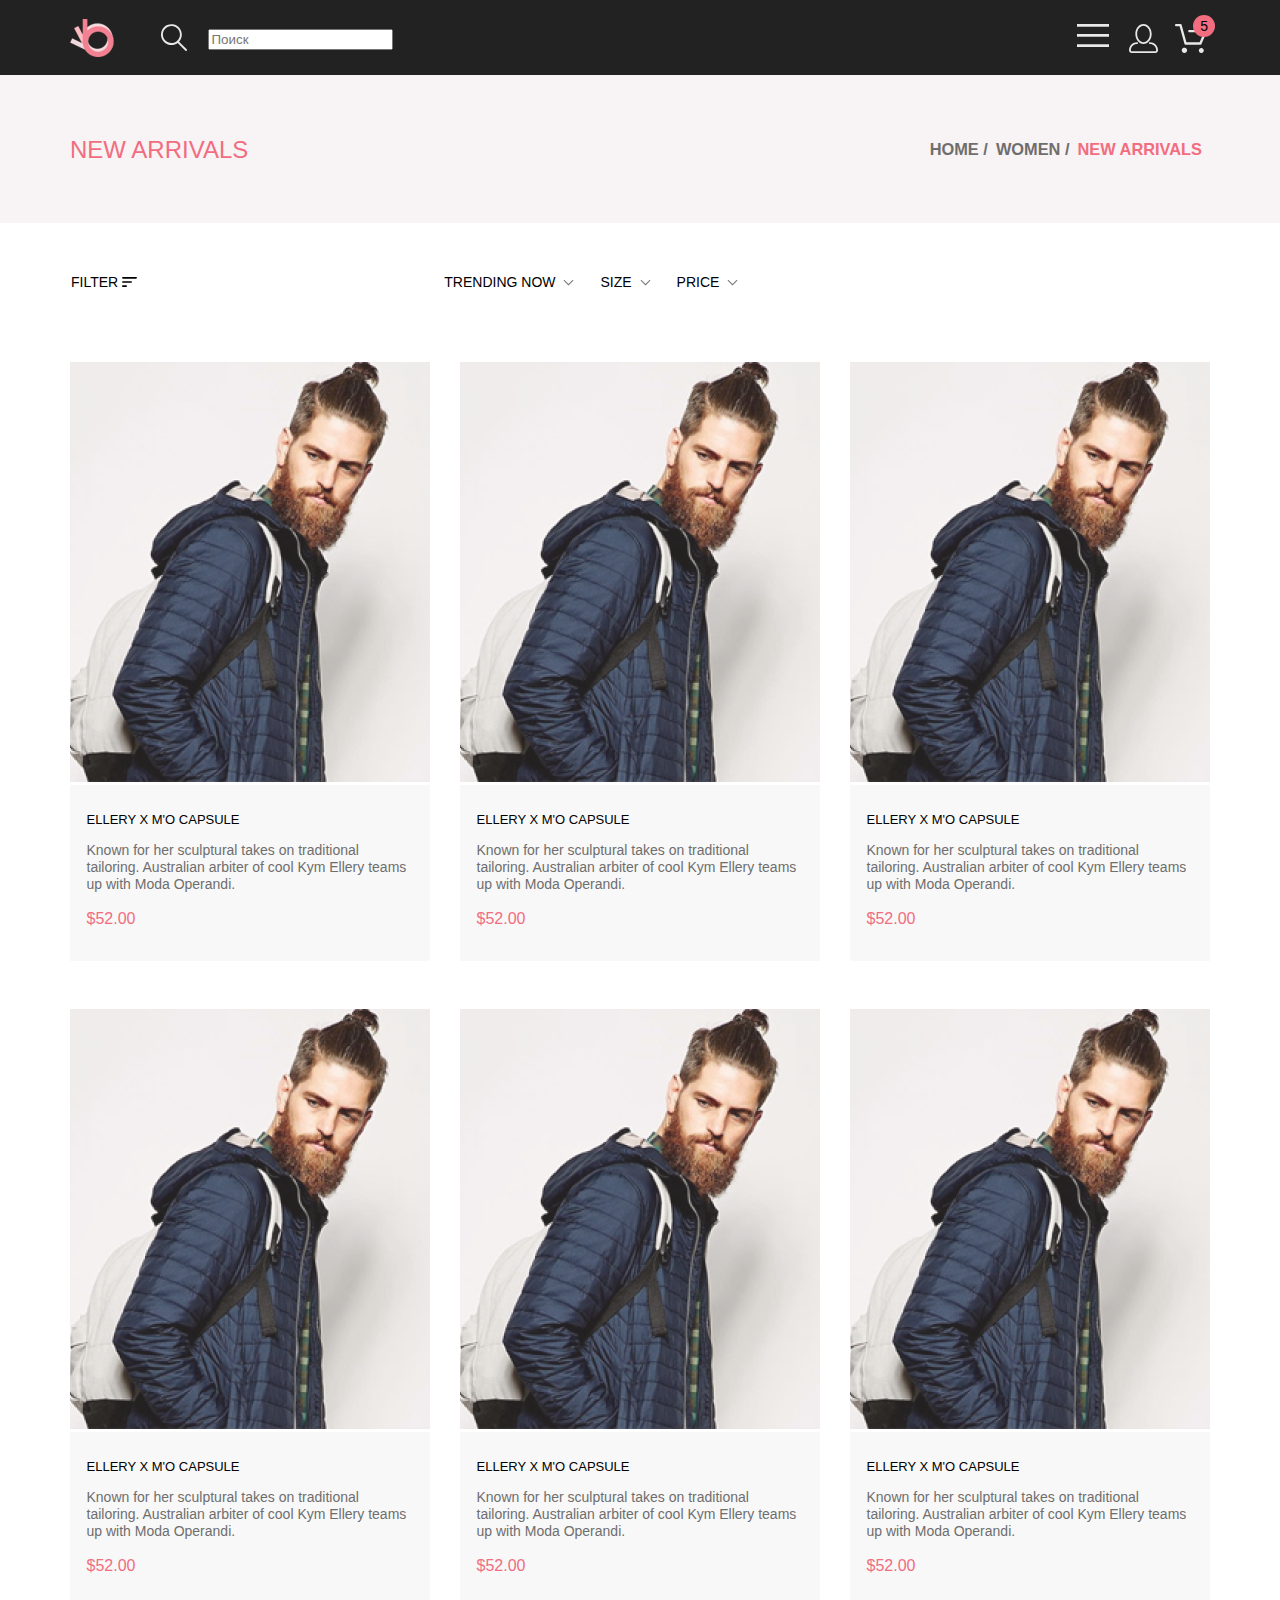
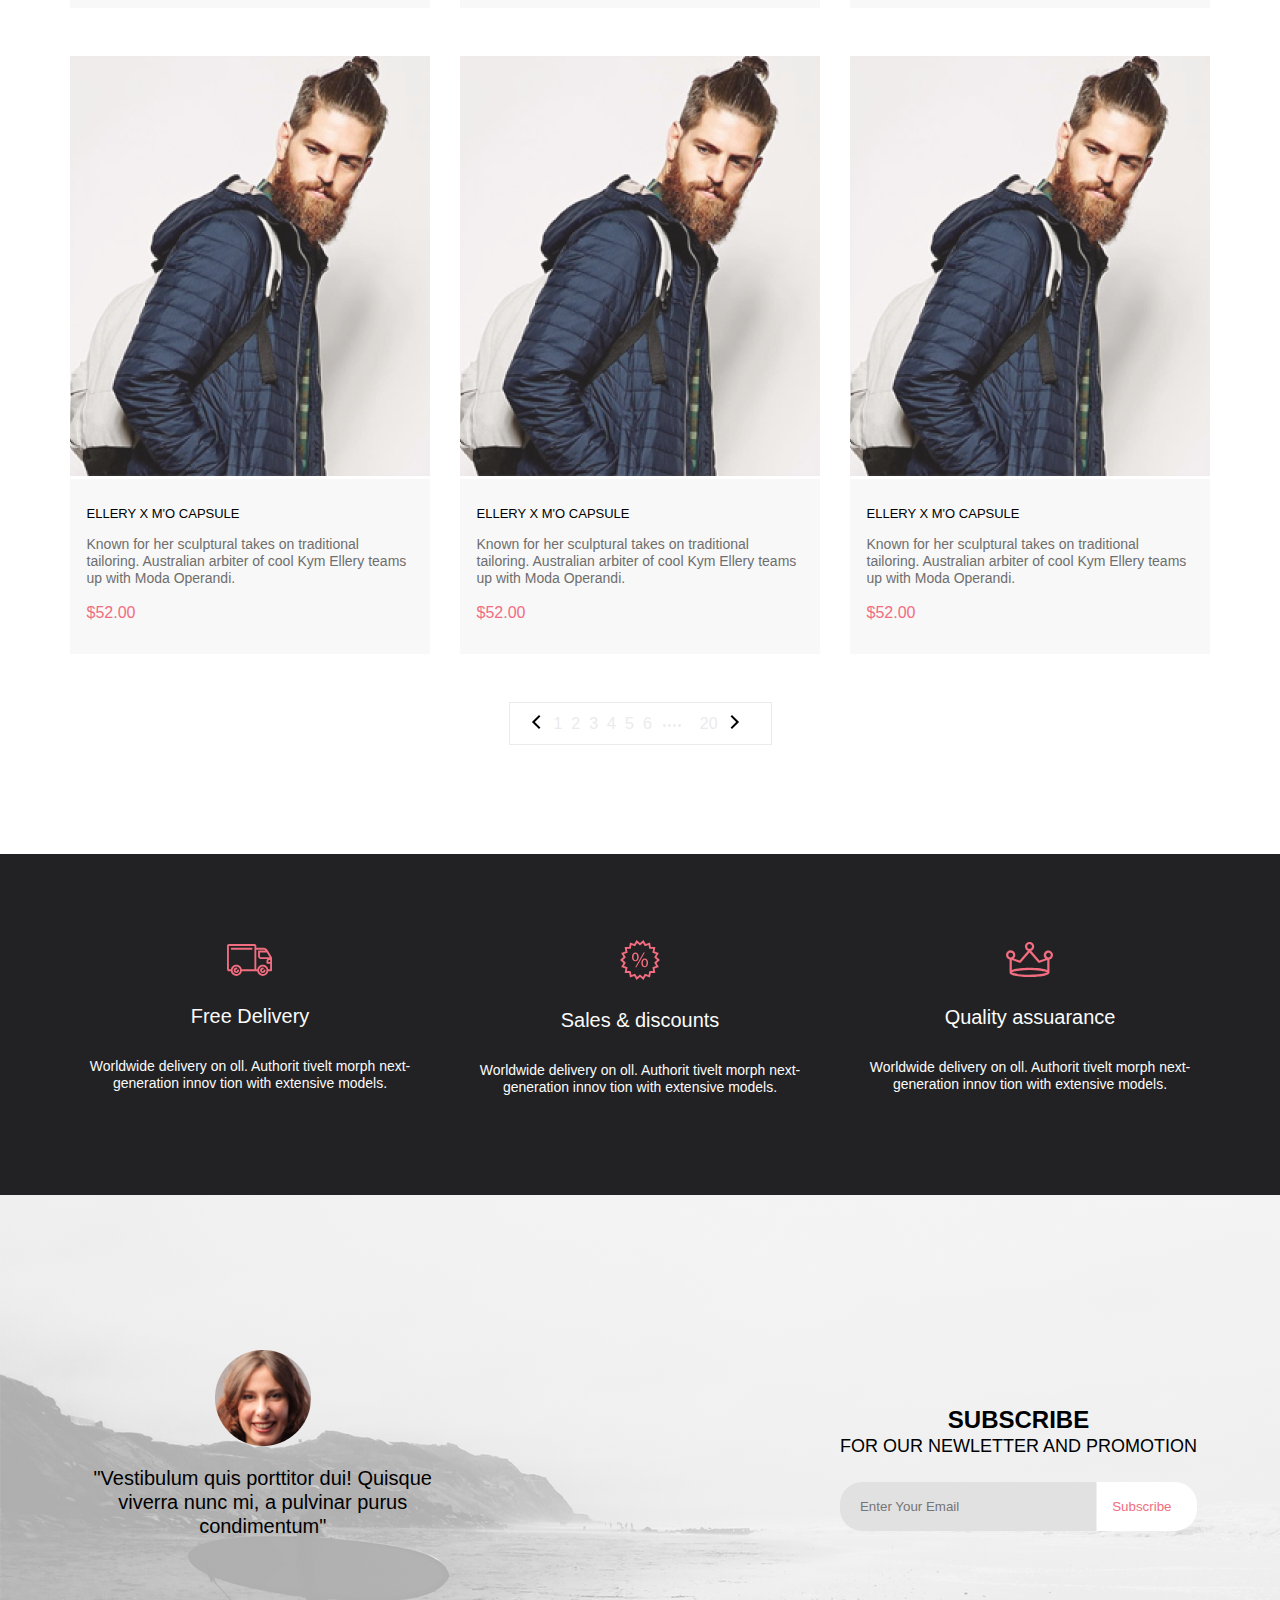
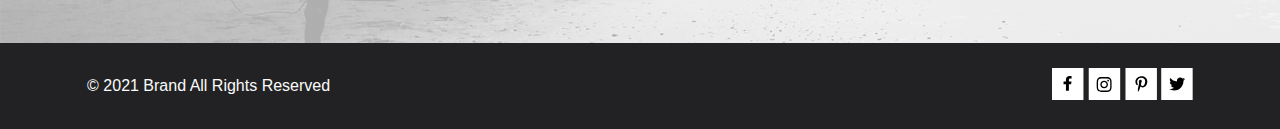
<file: catalog.html>
<!DOCTYPE html>
<html lang="en">

<head>
    <meta charset="UTF-8">
    <meta http-equiv="X-UA-Compatible" content="IE=edge">
    <meta name="viewport" content="width=device-width, initial-scale=1.0">
    <title>Document</title>
    <link rel="stylesheet" href="css/style.min.css">
</head>

<body>
    <header class="header">
        <div class="headering">
            <div class="container">
                <div class="header1">
                    <div class="header1__nav">
                        <div class="header1__nav_elements">
                            <a class="header1__nav_a" href="index.html"><img src="img/logo.svg" alt="logo"></a>
                            <a class="header1__nav_a" href="#"><img class="form" src="img/search.svg" alt="поиск"></a>
                            <form class="header1__nav_form" action="">
                                <input class="header1__nav_form" type="text" name="serche" placeholder="Поиск">
                            </form>
                        </div>
                        <div class="header1__nav_elements header1__nav_elements-it">
                            <details class="header1__nav_menu">
                                <summary>
                                    <img class="header1__nav_burger-menu" src="./img/burger-menu.svg" alt="">
                                </summary>
                                <div class="header1__nav_menu-items">
                                    <h3 class="header1__nav_menu-title">MENU</h3>
                                    <h3 class="header1__nav_tile">MAN</h3>
                                    <a class="header1__nav_menu-link" href="">Accessories</a>
                                    <a class="header1__nav_menu-link" href="">Bags</a>
                                    <a class="header1__nav_menu-link" href="">Denim</a>
                                    <a class="header1__nav_menu-link" href="">T-Shirts</a>

                                    <h3 class="header1__nav_tile">WOMAN</h3>
                                    <a class="header1__nav_menu-link" href="">Accessories</a>
                                    <a class="header1__nav_menu-link" href="">Jackets & Coats</a>
                                    <a class="header1__nav_menu-link" href="">Polos</a>
                                    <a class="header1__nav_menu-link" href="">T-Shirts</a>
                                    <a class="header1__nav_menu-link" href="">Shirts</a>

                                    <h3 class="header1__nav_tile">KIDS</h3>
                                    <a class="header1__nav_menu-link" href="">Accessories</a>
                                    <a class="header1__nav_menu-link" href="">Jackets & Coats</a>
                                    <a class="header1__nav_menu-link" href="">Polos</a>
                                    <a class="header1__nav_menu-link" href="">T-Shirts</a>
                                    <a class="header1__nav_menu-link" href="">Shirts</a>
                                    <a class="header1__nav_menu-link" href="">Bags</a>
                                </div>
                            </details>
                            <a href="regictration.html" class="header1__nav_a header1__nav_none"><img class="a"
                                    src="img/personal-account.svg" alt="личный кабинет"></a>
                            <a href="cart.html" class="header1__nav_a nav-number"><img class="a" src="img/basket.svg"
                                    alt="корзина"></a>
                            <div class="header1__nav_namber-it">
                                <p class="nav-namber-item">5</p>
                            </div>
                        </div>
                    </div>
                </div>
            </div>
        </div>
    </header>
    <section class="head-banner">
        <div class="container">
            <div class="head-banner__product">
                <h2 class="head-banner__h2">NEW ARRIVALS</h2>
                <div class="head-banner__nav">
                    <a class="head-banner__link" href="#">
                        <h3 class="head-banner__link__txt">HOME /</h3>
                    </a>
                    <a class="head-banner__link" href="#">
                        <h3 class="head-banner__link__txt">WOMEN /</h3>
                    </a>
                    <a class="head-banner__link" href="#">
                        <h3 class="head-banner__link__txt activ">NEW ARRIVALS</h3>
                    </a>
                </div>
            </div>

        </div>
    </section>
    <div class="filters">
        <div class="container">
            <div class="filter">
                <details class="filter__details">
                    <summary class="filter__details_sum">
                        <span class="filter__details_summary">FILTER
                        </span>
                        <svg class="img" width="15" height="10" viewBox="0 0 15 10" fill="none"
                            xmlns="http://www.w3.org/2000/svg">
                            <path
                                d="M0.833333 10H4.16667C4.625 10 5 9.625 5 9.16667C5 8.70833 4.625 8.33333 4.16667 8.33333H0.833333C0.375 8.33333 0 8.70833 0 9.16667C0 9.625 0.375 10 0.833333 10ZM0 0.833333C0 1.29167 0.375 1.66667 0.833333 1.66667H14.1667C14.625 1.66667 15 1.29167 15 0.833333C15 0.375 14.625 0 14.1667 0H0.833333C0.375 0 0 0.375 0 0.833333ZM0.833333 5.83333H9.16667C9.625 5.83333 10 5.45833 10 5C10 4.54167 9.625 4.16667 9.16667 4.16667H0.833333C0.375 4.16667 0 4.54167 0 5C0 5.45833 0.375 5.83333 0.833333 5.83333Z"
                                fill="black"></path>
                        </svg>
                    </summary>
                    <div class="filter__sidebar">
                        <details class="filter__sidebar_details-in">
                            <summary class="filter__sidebar_summary-in">
                                <div class="filter__sidebar_cub"></div>
                                <span class="filter__sidebar_title-in">CATEGORY</span>
                            </summary>
                            <ul class="filter__sidebar_items">
                                <li class="filter__sidebar_item"><a class="filter__sidebar_link" href="#">
                                        Accessories</a></li>
                                <li class="filter__sidebar_item"><a class="filter__sidebar_link" href="#"> Bags</a></li>
                                <li class="filter__sidebar_item"><a class="filter__sidebar_link" href="#"> Denim</a>
                                </li>
                                <li class="filter__sidebar_item"><a class="filter__sidebar_link" href="#"> Hoodies &
                                        Sweatshirts</a></li>
                                <li class="filter__sidebar_item"><a class="filter__sidebar_link" href="#"> Jackets &
                                        Coats</a></li>
                                <li class="filter__sidebar_item"><a class="filter__sidebar_link" href="#"> Polos</a>
                                </li>
                                <li class="filter__sidebar_item"><a class="filter__sidebar_link" href="#"> Shirts</a>
                                </li>
                                <li class="filter__sidebar_item"><a class="filter__sidebar_link" href="#"> Shoes</a>
                                </li>
                                <li class="filter__sidebar_item"><a class="filter__sidebar_link" href="#"> Sweaters &
                                        Knits</a></li>
                                <li class="filter__sidebar_item"><a class="filter__sidebar_link" href="#"> T-Shirts</a>
                                </li>
                                <li class="filter__sidebar_item"><a class="filter__sidebar_link" href="#"> Tanks</a>
                                </li>

                            </ul>
                        </details>
                        <details class="filter__sidebar_details-in">
                            <summary class="filter__sidebar_summary-in">
                                <div class="filter__sidebar_cub"></div>
                                <span class="filter__sidebar_title-in">BRAND</span>
                            </summary>
                            <ul class="filter__sidebar_items">
                                <li class="filter__sidebar_item"><a class="filter__sidebar_link" href="#">
                                        Accessories</a></li>
                                <li class="filter__sidebar_item"><a class="filter__sidebar_link" href="#"> Bags</a></li>
                                <li class="filter__sidebar_item"><a class="filter__sidebar_link" href="#"> Denim</a>
                                </li>
                                <li class="filter__sidebar_item"><a class="filter__sidebar_link" href="#"> Hoodies &
                                        Sweatshirts</a></li>
                                <li class="filter__sidebar_item"><a class="filter__sidebar_link" href="#"> Jackets &
                                        Coats</a></li>
                                <li class="filter__sidebar_item"><a class="filter__sidebar_link" href="#"> Polos</a>
                                </li>
                                <li class="filter__sidebar_item"><a class="filter__sidebar_link" href="#"> Shirts</a>
                                </li>
                            </ul>
                        </details>
                        <details class="filter__sidebar_details-in">
                            <summary class="filter__sidebar_summary-in">
                                <div class="filter__sidebar_cub"></div>
                                <span class="filter__sidebar_title-in">DESIGNER</span>
                            </summary>
                            <ul class="filter__sidebar_items">
                                <li class="filter__sidebar_item"><a class="filter__sidebar_link" href="#">
                                        Accessories</a></li>
                                <li class="filter__sidebar_item"><a class="filter__sidebar_link" href="#"> Bags</a></li>
                                <li class="filter__sidebar_item"><a class="filter__sidebar_link" href="#"> Denim</a>
                                </li>
                                <li class="filter__sidebar_item"><a class="filter__sidebar_link" href="#"> Hoodies &
                                        Sweatshirts</a></li>
                            </ul>
                        </details>
                    </div>
                </details>
                <div class="choose">
                    <details class="choose__detail">
                        <summary class="choose__summary">
                            <span class="choose__detail_tiltle">TRENDING NOW</span>
                            <div class="choose__detail_cub"></div>
                        </summary>
                        <div class="choose__detail_size size">
                            <div class="choose__detail_size-in">
                                <input type="checkbox" id="XS" name="XS">
                                <label for="scales">XS</label>
                            </div>
                            <div class="choose__detail_size-in">
                                <input type="checkbox" id="S" name="S">
                                <label for="scales">S</label>
                            </div>
                            <div class="choose__detail_size-in">
                                <input type="checkbox" id="M" name="M">
                                <label for="scales">M</label>
                            </div>
                            <div class="choose__detail_size-in">
                                <input type="checkbox" id="XS" name="XS">
                                <label for="scales">XS</label>
                            </div>
                        </div>
                    </details>
                    <details class="choose__detail">
                        <summary class="choose__summary">
                            <span class="choose__detail_tiltle">SIZE </span>
                            <div class="choose__detail_cub"></div>
                        </summary>
                        <div class="choose__detail_size size-2">
                            <div class="choose__detail_size-in">
                                <input type="checkbox" id="XS" name="XS">
                                <label for="scales">XS</label>
                            </div>
                            <div class="choose__detail_size-in">
                                <input type="checkbox" id="S" name="S">
                                <label for="scales">S</label>
                            </div>
                            <div class="choose__detail_size-in">
                                <input type="checkbox" id="M" name="M">
                                <label for="scales">M</label>
                            </div>
                            <div class="choose__detail_size-in">
                                <input type="checkbox" id="XS" name="XS">
                                <label for="scales">XS</label>
                            </div>
                        </div>
                    </details>
                    <details class="choose__detail">
                        <summary class="choose__summary">
                            <span class="choose__detail_tiltle">PRICE</span>
                            <div class="choose__detail_cub"></div>
                        </summary>
                        <div class="choose__detail_size size-3">
                            <div class="choose__detail_size-in">
                                <input type="checkbox" id="XS" name="XS">
                                <label for="scales">XS</label>
                            </div>
                            <div class="choose__detail_size-in">
                                <input type="checkbox" id="S" name="S">
                                <label for="scales">S</label>
                            </div>
                            <div class="choose__detail_size-in">
                                <input type="checkbox" id="M" name="M">
                                <label for="scales">M</label>
                            </div>
                            <div class="choose__detail_size-in">
                                <input type="checkbox" id="XS" name="XS">
                                <label for="scales">XS</label>
                            </div>
                        </div>
                    </details>
                </div>
            </div>
        </div>
    </div>
    <div class="fetured">
        <div class="container">
            <div class="fetured__product">
                <div class="catalog">
                    <div class="catalog__link">
                        <a href="#" class="catalog__link-item-a">
                            <img class="catalog__item__img" src="img/catalog-1.png" alt="товар">
                            <div class="catalog__link-text">
                                <h2 class="catalog__items-link-h2">ELLERY X M'O CAPSULE</h2>
                                <p class="catalog__items-p-txt">Known for her sculptural takes on
                                    traditional tailoring. Australian arbiter of cool Kym Ellery teams
                                    up with Moda Operandi.
                                </p>
                                <p class="catalog__items-link-paiy">$52.00</p>
                            </div>
                        </a>
                        <div class="catalog__hidden">
                            <a href="#" class="catalog__add">
                                <img src="img/korzina.svg" alt="корзина" class="catalog__hidden-img">
                                <p class="catalog__hidden-txt">Add to Cart</p>
                            </a>
                        </div>
                    </div>
                </div>
                <div class="catalog">
                    <div class="catalog__link">
                        <a href="#" class="catalog__link-item-a">
                            <img class="catalog__item__img" src="img/catalog-1.png" alt="товар">
                            <div class="catalog__link-text">
                                <h2 class="catalog__items-link-h2">ELLERY X M'O CAPSULE</h2>
                                <p class="catalog__items-p-txt">Known for her sculptural takes on
                                    traditional tailoring. Australian arbiter of cool Kym Ellery teams
                                    up with Moda Operandi.
                                </p>
                                <p class="catalog__items-link-paiy">$52.00</p>
                            </div>
                        </a>
                        <div class="catalog__hidden">
                            <a href="#" class="catalog__add">
                                <img src="img/korzina.svg" alt="корзина" class="catalog__hidden-img">
                                <p class="catalog__hidden-txt">Add to Cart</p>
                            </a>
                        </div>
                    </div>
                </div>
                <div class="catalog">
                    <div class="catalog__link">
                        <a href="#" class="catalog__link-item-a">
                            <img class="catalog__item__img" src="img/catalog-1.png" alt="товар">
                            <div class="catalog__link-text">
                                <h2 class="catalog__items-link-h2">ELLERY X M'O CAPSULE</h2>
                                <p class="catalog__items-p-txt">Known for her sculptural takes on
                                    traditional tailoring. Australian arbiter of cool Kym Ellery teams
                                    up with Moda Operandi.
                                </p>
                                <p class="catalog__items-link-paiy">$52.00</p>
                            </div>
                        </a>
                        <div class="catalog__hidden">
                            <a href="#" class="catalog__add">
                                <img src="img/korzina.svg" alt="корзина" class="catalog__hidden-img">
                                <p class="catalog__hidden-txt">Add to Cart</p>
                            </a>
                        </div>
                    </div>
                </div>
                <div class="catalog">
                    <div class="catalog__link">
                        <a href="#" class="catalog__link-item-a">
                            <img class="catalog__item__img" src="img/catalog-1.png" alt="товар">
                            <div class="catalog__link-text">
                                <h2 class="catalog__items-link-h2">ELLERY X M'O CAPSULE</h2>
                                <p class="catalog__items-p-txt">Known for her sculptural takes on
                                    traditional tailoring. Australian arbiter of cool Kym Ellery teams
                                    up with Moda Operandi.
                                </p>
                                <p class="catalog__items-link-paiy">$52.00</p>
                            </div>
                        </a>
                        <div class="catalog__hidden">
                            <a href="#" class="catalog__add">
                                <img src="img/korzina.svg" alt="корзина" class="catalog__hidden-img">
                                <p class="catalog__hidden-txt">Add to Cart</p>
                            </a>
                        </div>
                    </div>
                </div>
                <div class="catalog">
                    <div class="catalog__link">
                        <a href="#" class="catalog__link-item-a">
                            <img class="catalog__item__img" src="img/catalog-1.png" alt="товар">
                            <div class="catalog__link-text">
                                <h2 class="catalog__items-link-h2">ELLERY X M'O CAPSULE</h2>
                                <p class="catalog__items-p-txt">Known for her sculptural takes on
                                    traditional tailoring. Australian arbiter of cool Kym Ellery teams
                                    up with Moda Operandi.
                                </p>
                                <p class="catalog__items-link-paiy">$52.00</p>
                            </div>
                        </a>
                        <div class="catalog__hidden">
                            <a href="#" class="catalog__add">
                                <img src="img/korzina.svg" alt="корзина" class="catalog__hidden-img">
                                <p class="catalog__hidden-txt">Add to Cart</p>
                            </a>
                        </div>
                    </div>
                </div>
                <div class="catalog">
                    <div class="catalog__link">
                        <a href="#" class="catalog__link-item-a">
                            <img class="catalog__item__img" src="img/catalog-1.png" alt="товар">
                            <div class="catalog__link-text">
                                <h2 class="catalog__items-link-h2">ELLERY X M'O CAPSULE</h2>
                                <p class="catalog__items-p-txt">Known for her sculptural takes on
                                    traditional tailoring. Australian arbiter of cool Kym Ellery teams
                                    up with Moda Operandi.
                                </p>
                                <p class="catalog__items-link-paiy">$52.00</p>
                            </div>
                        </a>
                        <div class="catalog__hidden">
                            <a href="#" class="catalog__add">
                                <img src="img/korzina.svg" alt="корзина" class="catalog__hidden-img">
                                <p class="catalog__hidden-txt">Add to Cart</p>
                            </a>
                        </div>
                    </div>
                </div>
                <div class="catalog">
                    <div class="catalog__link">
                        <a href="#" class="catalog__link-item-a">
                            <img class="catalog__item__img" src="img/catalog-1.png" alt="товар">
                            <div class="catalog__link-text">
                                <h2 class="catalog__items-link-h2">ELLERY X M'O CAPSULE</h2>
                                <p class="catalog__items-p-txt">Known for her sculptural takes on
                                    traditional tailoring. Australian arbiter of cool Kym Ellery teams
                                    up with Moda Operandi.
                                </p>
                                <p class="catalog__items-link-paiy">$52.00</p>
                            </div>
                        </a>
                        <div class="catalog__hidden">
                            <a href="#" class="catalog__add">
                                <img src="img/korzina.svg" alt="корзина" class="catalog__hidden-img">
                                <p class="catalog__hidden-txt">Add to Cart</p>
                            </a>
                        </div>
                    </div>
                </div>
                <div class="catalog">
                    <div class="catalog__link">
                        <a href="#" class="catalog__link-item-a">
                            <img class="catalog__item__img" src="img/catalog-1.png" alt="товар">
                            <div class="catalog__link-text">
                                <h2 class="catalog__items-link-h2">ELLERY X M'O CAPSULE</h2>
                                <p class="catalog__items-p-txt">Known for her sculptural takes on
                                    traditional tailoring. Australian arbiter of cool Kym Ellery teams
                                    up with Moda Operandi.
                                </p>
                                <p class="catalog__items-link-paiy">$52.00</p>
                            </div>
                        </a>
                        <div class="catalog__hidden">
                            <a href="#" class="catalog__add">
                                <img src="img/korzina.svg" alt="корзина" class="catalog__hidden-img">
                                <p class="catalog__hidden-txt">Add to Cart</p>
                            </a>
                        </div>
                    </div>
                </div>
                <div class="catalog">
                    <div class="catalog__link">
                        <a href="#" class="catalog__link-item-a">
                            <img class="catalog__item__img" src="img/catalog-1.png" alt="товар">
                            <div class="catalog__link-text">
                                <h2 class="catalog__items-link-h2">ELLERY X M'O CAPSULE</h2>
                                <p class="catalog__items-p-txt">Known for her sculptural takes on
                                    traditional tailoring. Australian arbiter of cool Kym Ellery teams
                                    up with Moda Operandi.
                                </p>
                                <p class="catalog__items-link-paiy">$52.00</p>
                            </div>
                        </a>
                        <div class="catalog__hidden">
                            <a href="#" class="catalog__add">
                                <img src="img/korzina.svg" alt="корзина" class="catalog__hidden-img">
                                <p class="catalog__hidden-txt">Add to Cart</p>
                            </a>
                        </div>
                    </div>
                </div>
            </div>
        </div>
    </div>
    <div class="blok">
        <ul class="blok__nav">
            <li class="blok__item">
                <a href="#" class="blok__link">
                    <div class="blok__left-kub"></div>
                </a>
            </li>
            <li class="blok__item">
                <a href="#" class="blok__link">1</a>
            </li>
            <li class="blok__item">
                <a href="#" class="blok__link">2</a>
            </li>
            <li class="blok__item">
                <a href="#" class="blok__link">3</a>
            </li>
            <li class="blok__item">
                <a href="#" class="blok__link">4</a>
            </li>
            <li class="blok__item">
                <a href="#" class="blok__link">5</a>
            </li>
            <li class="blok__item">
                <a href="#" class="blok__link">6</a>
            </li>
            <li class="blok__item ">
                <a href="#" class="blok__link ">
                    <div class="blok__link-cerkle">
                        <div class="blok__cerkle"></div>
                        <div class="blok__cerkle"></div>
                        <div class="blok__cerkle"></div>
                        <div class="blok__cerkle"></div>
                    </div>
                </a>
            </li>
            <li class="blok__item">
                <a href="#" class="blok__link">20</a>
            </li>
            <li class="blok__item">
                <a href="#" class="blok__link">
                    <div class="blok__raight-kub"></div>
                </a>
            </li>
        </ul>
    </div>
    <section class="qualitys footer">
        <div class="container">
            <div class="quality">
                <div class="quality__secton">
                    <img src="img/quality-1.svg" alt="foto">
                    <h3 class="quality__h3">Free Delivery</h3>
                    <p class="quality__p">Worldwide delivery on oll. Authorit tivelt
                        morph next-generation innov tion with extensive models.
                    </p>
                </div>
                <div class="quality__secton">
                    <img src="img/quality-2.svg" alt="foto">
                    <h3 class="quality__h3 quality__el-2">Sales & discounts</h3>
                    <p class="quality__p">Worldwide delivery on oll. Authorit tivelt
                        morph next-generation innov tion with extensive models.
                    </p>
                </div>
                <div class="quality__secton">
                    <img src="img/quality-3.svg" alt="foto">
                    <h3 class="quality__h3">Quality assuarance</h3>
                    <p class="quality__p">Worldwide delivery on oll. Authorit tivelt
                        morph next-generation innov tion with extensive models.
                    </p>
                </div>
            </div>
        </div>
    </section>
    <footer class="footer">
        <div class="subscribe">
            <div class="container">
                <div class="subscribe__in">
                    <div class="subscribe__img">
                        <img src="img/subscribe.png" alt="foto">
                        <p class="subscribe__img-txt">"Vestibulum quis porttitor dui!
                            Quisque viverra nunc mi, a pulvinar purus condimentum"
                        </p>
                    </div>
                    <div class="subscribe__int">
                        <h2 class="subscribe__h2">SUBSCRIBE</h2>
                        <P class="subscribe__txt">FOR OUR NEWLETTER AND PROMOTION</P>
                        <div class="subscribe__int-email">
                            <form action="subscribe__form">
                                <input class="subscribe__email" type="text" name="email" placeholder="Enter Your Email">
                                <button class="subscribe__integer">Subscribe</button>
                            </form>
                        </div>
                    </div>
                </div>
            </div>

        </div>
        <div class="links">
            <div class="container">
                <div class="links-sos">
                    <div class="links-sos__copirite">
                        <p>&copy; 2021 Brand All Rights Reserved</p>
                    </div>
                    <div class="links-sos__link">
                        <a href="#" class="links-sos__footer"><svg width="32" height="32" viewBox="0 0 32 32"
                                fill="none" xmlns="http://www.w3.org/2000/svg">
                                <path class="links-sos__icon-color-1" d="M31.4506 0H0V32H31.4506V0Z" fill="white" />
                                <path
                                    d="M19.0884 16.28L19.5069 13.616H16.8902V11.8873C16.8902 11.1585 17.2557 10.4481 18.4277 10.4481H19.6172V8.17997C19.6172 8.17997 18.5377 8 17.5056 8C15.3507 8 13.9422 9.27593 13.9422 11.5857V13.616H11.5469V16.28H13.9422V22.72H16.8902V16.28H19.0884Z"
                                    class="links-sos__icon-color-2" fill="black" />
                            </svg></a>
                        <a href="#" class="links-sos__footer"><svg width="33" height="32" viewBox="0 0 33 32"
                                fill="none" xmlns="http://www.w3.org/2000/svg">
                                <path class="links-sos__icon-color-1" d="M32.1889 0H0.738281V32H32.1889V0Z"
                                    fill="white" />

                                <path
                                    d="M16.139 12.6816C14.0238 12.6816 12.3177 14.3849 12.3177 16.4966C12.3177 18.6083 14.0238 20.3117 16.139 20.3117C18.2541 20.3117 19.9602 18.6083 19.9602 16.4966C19.9602 14.3849 18.2541 12.6816 16.139 12.6816ZM16.139 18.9769C14.7721 18.9769 13.6547 17.8646 13.6547 16.4966C13.6547 15.1287 14.7688 14.0164 16.139 14.0164C17.5092 14.0164 18.6233 15.1287 18.6233 16.4966C18.6233 17.8646 17.5058 18.9769 16.139 18.9769ZM21.0078 12.5255C21.0078 13.0203 20.6087 13.4154 20.1165 13.4154C19.621 13.4154 19.2252 13.0169 19.2252 12.5255C19.2252 12.0341 19.6243 11.6357 20.1165 11.6357C20.6087 11.6357 21.0078 12.0341 21.0078 12.5255ZM23.5386 13.4287C23.4821 12.2367 23.2094 11.1808 22.3347 10.3109C21.4634 9.44097 20.4058 9.1687 19.2119 9.10894C17.9814 9.03921 14.2932 9.03921 13.0627 9.10894C11.8721 9.16538 10.8145 9.43765 9.93987 10.3076C9.06522 11.1775 8.79584 12.2333 8.73597 13.4253C8.66613 14.6539 8.66613 18.3361 8.73597 19.5646C8.79251 20.7566 9.06522 21.8124 9.93987 22.6824C10.8145 23.5523 11.8688 23.8246 13.0627 23.8843C14.2932 23.9541 17.9814 23.9541 19.2119 23.8843C20.4058 23.8279 21.4634 23.5556 22.3347 22.6824C23.2061 21.8124 23.4788 20.7566 23.5386 19.5646C23.6085 18.3361 23.6085 14.6572 23.5386 13.4287ZM21.949 20.8828C21.6895 21.5335 21.1874 22.0349 20.5322 22.2972C19.5511 22.6857 17.2231 22.596 16.139 22.596C15.0548 22.596 12.7235 22.6824 11.7457 22.2972C11.0939 22.0382 10.5917 21.5369 10.329 20.8828C9.93987 19.9033 10.0297 17.5791 10.0297 16.4966C10.0297 15.4142 9.9432 13.0867 10.329 12.1105C10.5884 11.4597 11.0906 10.9583 11.7457 10.696C12.7268 10.3076 15.0548 10.3972 16.139 10.3972C17.2231 10.3972 19.5545 10.3109 20.5322 10.696C21.184 10.955 21.6862 11.4564 21.949 12.1105C22.3381 13.09 22.2483 15.4142 22.2483 16.4966C22.2483 17.5791 22.3381 19.9066 21.949 20.8828Z"
                                    class="links-sos__icon-color-2" fill="black" />

                                <defs>
                                    <clipPath id="clip0">
                                        <rect width="14.8991" height="17" fill="white"
                                            transform="translate(8.68555 8)" />
                                    </clipPath>
                                </defs>
                            </svg></a>
                        <a href="#" class="links-sos__footer"><svg width="32" height="32" viewBox="0 0 32 32"
                                fill="none" xmlns="http://www.w3.org/2000/svg">
                                <path class="links-sos__icon-color-1" d="M31.9252 0H0.474609V32H31.9252V0Z"
                                    fill="white" />

                                <path
                                    d="M16.7403 8.20312C13.5556 8.20312 10.4082 10.3406 10.4082 13.8C10.4082 16 11.6374 17.25 12.3823 17.25C12.6896 17.25 12.8666 16.3875 12.8666 16.1438C12.8666 15.8531 12.1309 15.2344 12.1309 14.025C12.1309 11.5125 14.0305 9.73125 16.4889 9.73125C18.6027 9.73125 20.1671 10.9406 20.1671 13.1625C20.1671 14.8219 19.506 17.9344 17.3642 17.9344C16.5913 17.9344 15.9302 17.3719 15.9302 16.5656C15.9302 15.3844 16.7496 14.2406 16.7496 13.0219C16.7496 10.9531 13.835 11.3281 13.835 13.8281C13.835 14.3531 13.9002 14.9344 14.133 15.4125C13.7046 17.2688 12.8293 20.0344 12.8293 21.9469C12.8293 22.5375 12.9131 23.1188 12.969 23.7094C13.0745 23.8281 13.0218 23.8156 13.1832 23.7563C14.7476 21.6 14.6917 21.1781 15.3994 18.3562C15.7812 19.0875 16.7683 19.4812 17.5505 19.4812C20.8469 19.4812 22.3275 16.2469 22.3275 13.3313C22.3275 10.2281 19.6643 8.20312 16.7403 8.20312Z"
                                    class="links-sos__icon-color-2" fill="black" />

                                <defs>
                                    <clipPath id="clip0">
                                        <rect width="11.9193" height="16" fill="white"
                                            transform="translate(10.4082 8)" />
                                    </clipPath>
                                </defs>
                            </svg></a>
                        <a href="#" class="links-sos__footer"><svg width="32" height="32" viewBox="0 0 32 32"
                                fill="none" xmlns="http://www.w3.org/2000/svg">
                                <path class="links-sos__icon-color-1" d="M31.6635 0H0.212891V32H31.6635V0Z"
                                    fill="white" />

                                <path
                                    d="M22.417 12.7405C22.427 12.8826 22.427 13.0248 22.427 13.1669C22.427 17.5019 19.1498 22.4969 13.1599 22.4969C11.3145 22.4969 9.60022 21.9588 8.1582 21.0248C8.4204 21.0552 8.67247 21.0654 8.94475 21.0654C10.4674 21.0654 11.8691 20.5476 12.9884 19.6644C11.5565 19.6339 10.3565 18.6898 9.94305 17.3903C10.1447 17.4207 10.3464 17.441 10.5582 17.441C10.8506 17.441 11.1431 17.4004 11.4153 17.3294C9.92291 17.0248 8.80355 15.705 8.80355 14.1111V14.0705C9.23715 14.3141 9.74139 14.4664 10.2758 14.4867C9.39849 13.8979 8.82373 12.8928 8.82373 11.7557C8.82373 11.1466 8.98504 10.5882 9.26741 10.1009C10.8708 12.0908 13.2809 13.3902 15.9833 13.5324C15.9329 13.2887 15.9027 13.035 15.9027 12.7811C15.9027 10.974 17.3548 9.50195 19.1598 9.50195C20.0976 9.50195 20.9446 9.89789 21.5396 10.5375C22.2757 10.3954 22.9816 10.1212 23.6068 9.74561C23.3648 10.507 22.8505 11.1466 22.1749 11.5527C22.8304 11.4817 23.4657 11.2989 24.0505 11.0451C23.6069 11.6948 23.0522 12.2735 22.417 12.7405Z"
                                    class="links-sos__icon-color-2" fill="black" />

                                <defs>
                                    <clipPath id="clip0">
                                        <rect width="15.8924" height="16" fill="white"
                                            transform="translate(8.1582 8)" />
                                    </clipPath>
                                </defs>
                            </svg></a>
                    </div>
                </div>
            </div>
        </div>


    </footer>
</body>

</html>
</file>
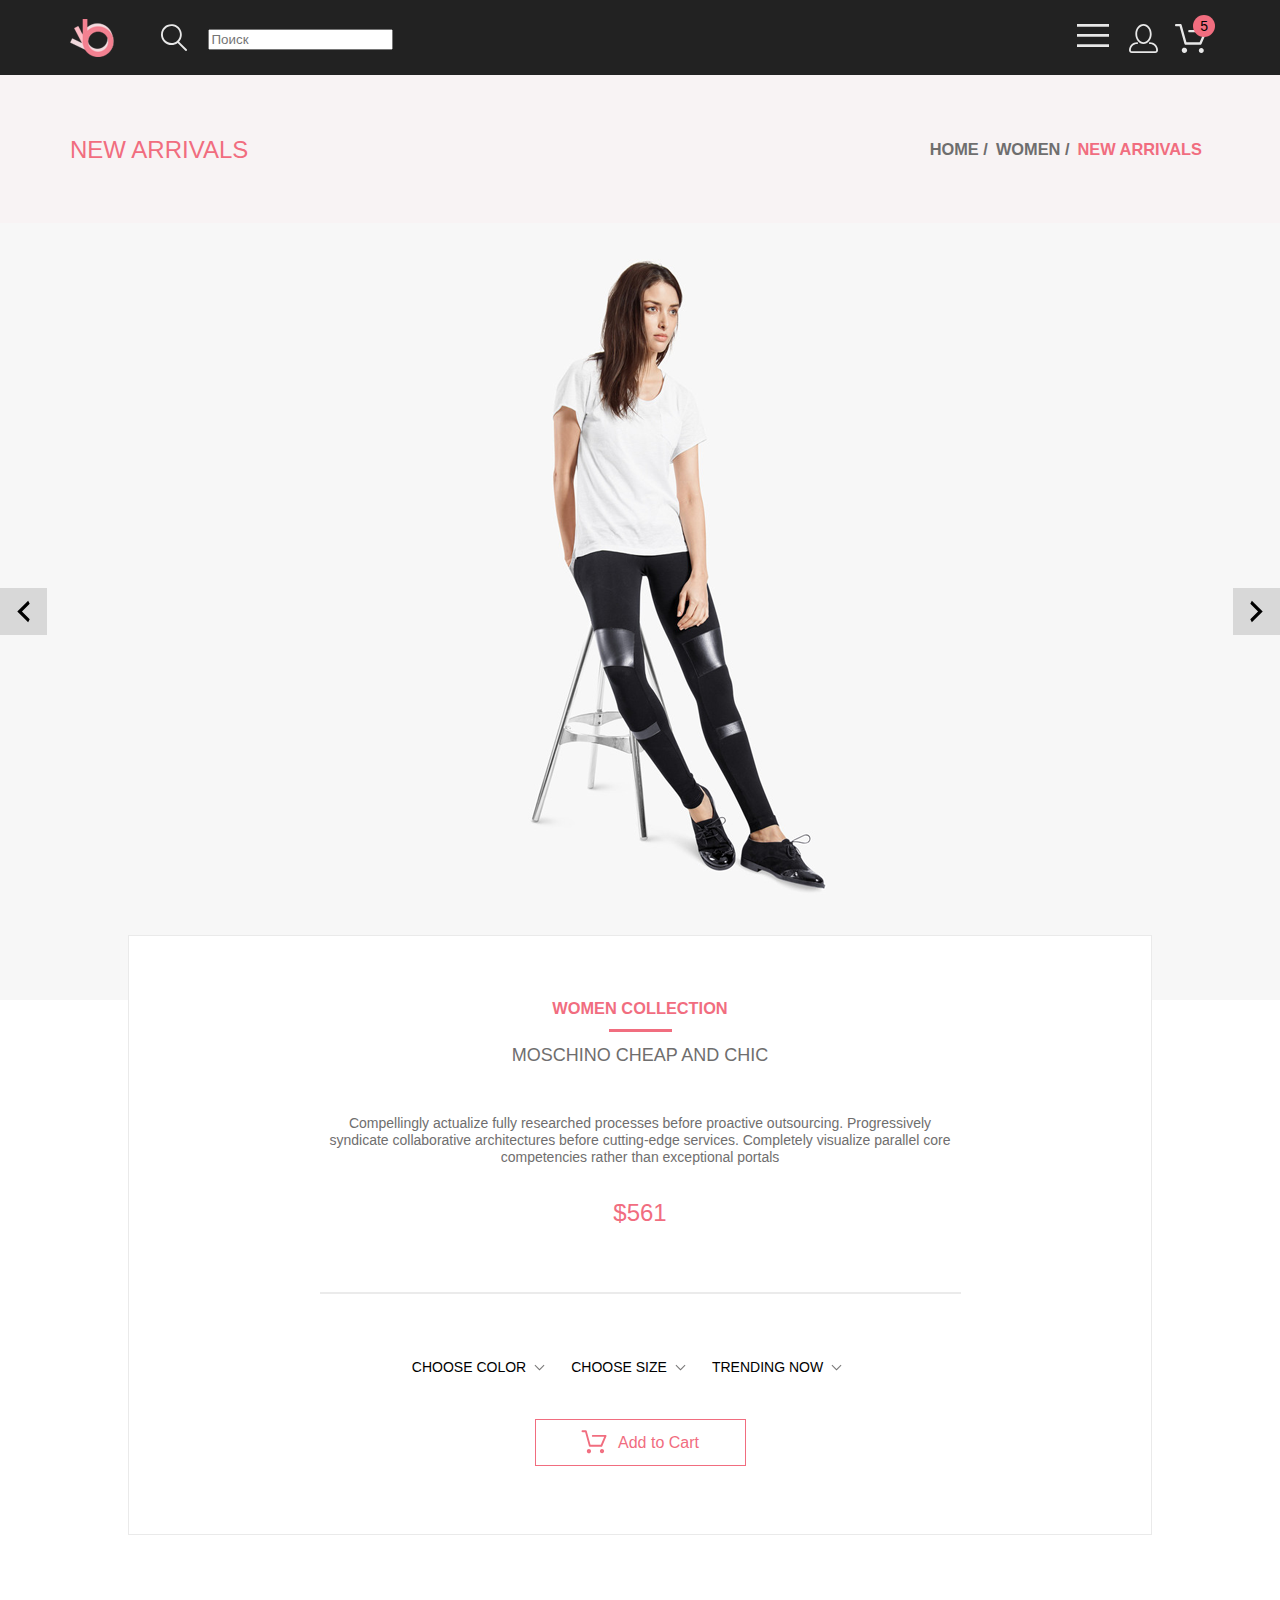
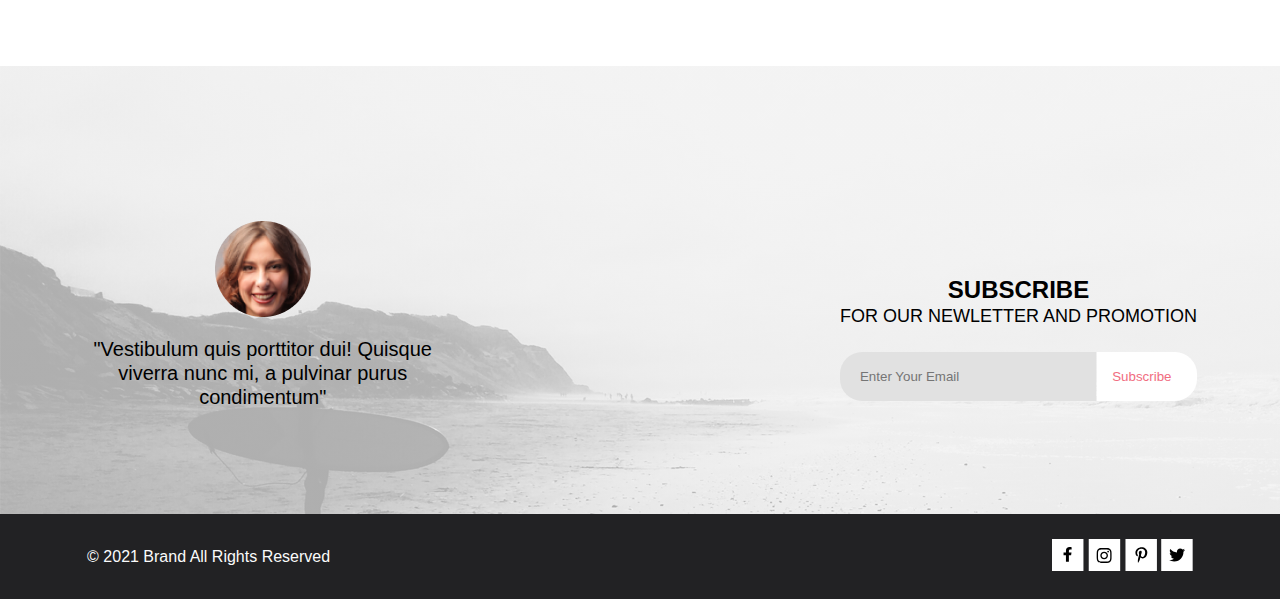
<file: product.html>
<!DOCTYPE html>
<html lang="en">

<head>
    <meta charset="UTF-8">
    <meta http-equiv="X-UA-Compatible" content="IE=edge">
    <meta name="viewport" content="width=device-width, initial-scale=1.0">
    <title>Document</title>
    <link rel="stylesheet" href="css/style.min.css">
</head>

<body>
    <header class="header">
        <div class="headering">
            <div class="container">
                <div class="header1">
                    <div class="header1__nav">
                        <div class="header1__nav_elements">
                            <a class="header1__nav_a" href="index.html"><img src="img/logo.svg" alt="logo"></a>
                            <a class="header1__nav_a" href="#"><img class="form" src="img/search.svg" alt="поиск"></a>
                            <form class="header1__nav_form" action="">
                                <input class="header1__nav_form" type="text" name="serche" placeholder="Поиск">
                            </form>
                        </div>
                        <div class="header1__nav_elements header1__nav_elements-it">
                            <details class="header1__nav_menu">
                                <summary>
                                    <img class="header1__nav_burger-menu" src="./img/burger-menu.svg" alt="">
                                </summary>
                                <div class="header1__nav_menu-items">
                                    <h3 class="header1__nav_menu-title">MENU</h3>
                                    <h3 class="header1__nav_tile">MAN</h3>
                                    <a class="header1__nav_menu-link" href="">Accessories</a>
                                    <a class="header1__nav_menu-link" href="">Bags</a>
                                    <a class="header1__nav_menu-link" href="">Denim</a>
                                    <a class="header1__nav_menu-link" href="">T-Shirts</a>

                                    <h3 class="header1__nav_tile">WOMAN</h3>
                                    <a class="header1__nav_menu-link" href="">Accessories</a>
                                    <a class="header1__nav_menu-link" href="">Jackets & Coats</a>
                                    <a class="header1__nav_menu-link" href="">Polos</a>
                                    <a class="header1__nav_menu-link" href="">T-Shirts</a>
                                    <a class="header1__nav_menu-link" href="">Shirts</a>

                                    <h3 class="header1__nav_tile">KIDS</h3>
                                    <a class="header1__nav_menu-link" href="">Accessories</a>
                                    <a class="header1__nav_menu-link" href="">Jackets & Coats</a>
                                    <a class="header1__nav_menu-link" href="">Polos</a>
                                    <a class="header1__nav_menu-link" href="">T-Shirts</a>
                                    <a class="header1__nav_menu-link" href="">Shirts</a>
                                    <a class="header1__nav_menu-link" href="">Bags</a>
                                </div>
                            </details>
                            <a href="regictration.html" class="header1__nav_a header1__nav_none"><img class="a"
                                    src="img/personal-account.svg" alt="личный кабинет"></a>
                            <a href="cart.html" class="header1__nav_a nav-number"><img class="a" src="img/basket.svg"
                                    alt="корзина"></a>
                            <div class="header1__nav_namber-it">
                                <p class="nav-namber-item">5</p>
                            </div>
                        </div>
                    </div>
                </div>
            </div>
        </div>
    </header>
    <section class="head-banner">
        <div class="container">
            <div class="head-banner__product">
                <h2 class="head-banner__h2">NEW ARRIVALS</h2>
                <div class="head-banner__nav">
                    <a class="head-banner__link" href="#">
                        <h3 class="head-banner__link__txt">HOME /</h3>
                    </a>
                    <a class="head-banner__link" href="#">
                        <h3 class="head-banner__link__txt">WOMEN /</h3>
                    </a>
                    <a class="head-banner__link" href="#">
                        <h3 class="head-banner__link__txt activ">NEW ARRIVALS</h3>
                    </a>
                </div>
            </div>

        </div>
    </section>
    <div class="banner-catalog distance2">
        <div class="banner-catalog__battons">
            <a href="">
                <div class="banner-catalog__batton">
                    <svg width="13" height="23" viewBox="0 0 13 23" fill="none" xmlns="http://www.w3.org/2000/svg">
                        <path
                            d="M12.6998 3.7499L4.9498 11.4999L12.6998 19.2499L11.1498 22.3499L0.299805 11.4999L11.1498 0.649902L12.6998 3.7499Z"
                            fill="black" />
                    </svg>
                </div>
            </a>
            <a href="">
                <div class="banner-catalog__batton">
                    <svg width="13" height="23" viewBox="0 0 13 23" fill="none" xmlns="http://www.w3.org/2000/svg">
                        <path
                            d="M0.299805 19.2499L8.0498 11.4999L0.299805 3.7499L1.8498 0.649902L12.6998 11.4999L1.8498 22.3499L0.299805 19.2499Z"
                            fill="black" />
                    </svg>
                </div>
            </a>

        </div>
        <div class="container">
            <div class="banner-catalog__png">
                <img src="img/catalog-banner.png" alt="foto" class="banner-catalog__img">
            </div>
        </div>
    </div>
    <section>
        <div class="container">
            <div class="choose-page">
                <section class="choose-page__pay">
                    <h3 class="choose-page__title">WOMEN COLLECTION</h3>
                    <div class="choose-page__cub"></div>
                    <h3 class="choose-page__hero">MOSCHINO CHEAP AND CHIC</h3>
                    <p class="choose-page__txt">
                        Compellingly actualize fully researched processes before proactive outsourcing. Progressively
                        syndicate collaborative architectures before cutting-edge services. Completely visualize
                        parallel
                        core competencies rather than exceptional portals
                    </p>
                    <p class="choose-page__number">$561</p>
                    <div class="choose-page__line"></div>
                    <div class="choose distance choose-prod">
                        <details class="choose__detail ">
                            <summary class="choose__summary choose-marjin">
                                <span class="choose__detail_tiltle tiltle-prod">CHOOSE COLOR</span>
                                <div class="choose__detail_cub"></div>
                            </summary>
                            <div class="choose__detail_size size">
                                <div class="choose__detail_size-in">
                                    <input type="checkbox" id="XS" name="XS">
                                    <label for="scales">XS</label>
                                </div>
                                <div class="choose__detail_size-in">
                                    <input type="checkbox" id="S" name="S">
                                    <label for="scales">S</label>
                                </div>
                                <div class="choose__detail_size-in">
                                    <input type="checkbox" id="M" name="M">
                                    <label for="scales">M</label>
                                </div>
                                <div class="choose__detail_size-in">
                                    <input type="checkbox" id="XS" name="XS">
                                    <label for="scales">XS</label>
                                </div>
                            </div>
                        </details>
                        <details class="choose__detail">
                            <summary class="choose__summary">
                                <span class="choose__detail_tiltle tiltle-prod">CHOOSE SIZE </span>
                                <div class="choose__detail_cub"></div>
                            </summary>
                            <div class="choose__detail_size size">
                                <div class="choose__detail_size-in">
                                    <input type="checkbox" id="XS" name="XS">
                                    <label for="scales">XS</label>
                                </div>
                                <div class="choose__detail_size-in">
                                    <input type="checkbox" id="S" name="S">
                                    <label for="scales">S</label>
                                </div>
                                <div class="choose__detail_size-in">
                                    <input type="checkbox" id="M" name="M">
                                    <label for="scales">M</label>
                                </div>
                                <div class="choose__detail_size-in">
                                    <input type="checkbox" id="XS" name="XS">
                                    <label for="scales">XS</label>
                                </div>
                            </div>
                        </details>
                        <details class="choose__detail ">
                            <summary class="choose__summary">
                                <span class="choose__detail_tiltle tiltle-prod">TRENDING NOW</span>
                                <div class="choose__detail_cub"></div>
                            </summary>
                            <div class="choose__detail_size size">
                                <div class="choose__detail_size-in">
                                    <input type="checkbox" id="XS" name="XS">
                                    <label for="scales">XS</label>
                                </div>
                                <div class="choose__detail_size-in">
                                    <input type="checkbox" id="S" name="S">
                                    <label for="scales">S</label>
                                </div>
                                <div class="choose__detail_size-in">
                                    <input type="checkbox" id="M" name="M">
                                    <label for="scales">M</label>
                                </div>
                                <div class="choose__detail_size-in">
                                    <input type="checkbox" id="XS" name="XS">
                                    <label for="scales">XS</label>
                                </div>
                            </div>
                        </details>
                    </div>

                    <div class="choose-page__hidden">
                        <a href="#" class="choose-page__add">
                            <svg width="26" height="24" viewBox="0 0 27 25" fill="none"
                                xmlns="http://www.w3.org/2000/svg">
                                <path class="choose-page__svg"
                                    d="M21.876 22.2662C21.921 22.2549 21.9423 22.2339 21.96 22.2129C21.9678 22.2037 21.9756 22.1946 21.9835 22.1855C22.02 22.1438 22.0233 22.0553 22.0224 22.0105C22.0092 21.9044 21.9185 21.8315 21.8412 21.8315C21.8375 21.8315 21.8336 21.8317 21.8312 21.8318C21.7531 21.8372 21.6653 21.9409 21.6719 22.0625C21.6813 22.1793 21.7675 22.2662 21.8392 22.2662H21.876ZM8.21954 22.2599C8.31873 22.2599 8.39935 22.1655 8.39935 22.0496C8.39935 21.9341 8.31873 21.8401 8.21954 21.8401C8.12042 21.8401 8.03973 21.9341 8.03973 22.0496C8.03973 22.1655 8.12042 22.2599 8.21954 22.2599ZM21.9995 24.2662C21.9517 24.2662 21.8878 24.2662 21.8392 24.2662C20.7017 24.2662 19.7567 23.3545 19.6765 22.198C19.5964 20.9929 20.4937 19.9183 21.6953 19.8364C21.7441 19.8331 21.7928 19.8315 21.8412 19.8315C22.9799 19.8315 23.9413 20.7324 24.019 21.8884C24.0505 22.4915 23.8741 23.0612 23.4898 23.5012C23.1055 23.9575 22.5764 24.2177 21.9995 24.2662ZM8.21954 24.2599C7.01532 24.2599 6.03973 23.2709 6.03973 22.0496C6.03973 20.8291 7.01532 19.8401 8.21954 19.8401C9.42371 19.8401 10.3994 20.8291 10.3994 22.0496C10.3994 23.2709 9.42371 24.2599 8.21954 24.2599ZM21.1984 17.3938H9.13306C8.70013 17.3938 8.31586 17.1005 8.20331 16.6775L4.27753 2.24768H1.52173C0.993408 2.24768 0.560547 1.80859 0.560547 1.27039C0.560547 0.733032 0.993408 0.292969 1.52173 0.292969H4.99933C5.43134 0.292969 5.81561 0.586304 5.9281 1.01025L9.85394 15.4391H20.5576L24.1144 7.13379H12.2578C11.7286 7.13379 11.2957 6.69373 11.2957 6.15649C11.2957 5.61914 11.7286 5.17908 12.2578 5.17908H25.5886C25.9091 5.17908 26.2141 5.34192 26.3896 5.61914C26.566 5.89539 26.5984 6.23743 26.4697 6.547L22.0795 16.807C21.9193 17.1653 21.5827 17.3938 21.1984 17.3938Z"
                                    fill="#F16D7F" />
                            </svg>

                            <p class="choose-page__hidden-txt">Add to Cart</p>
                        </a>
                    </div>
                </section>
            </div>
        </div>
    </section>
    <footer class="footer">
        <div class="subscribe">
            <div class="container">
                <div class="subscribe__in">
                    <div class="subscribe__img">
                        <img src="img/subscribe.png" alt="foto">
                        <p class="subscribe__img-txt">"Vestibulum quis porttitor dui!
                            Quisque viverra nunc mi, a pulvinar purus condimentum"
                        </p>
                    </div>
                    <div class="subscribe__int">
                        <h2 class="subscribe__h2">SUBSCRIBE</h2>
                        <P class="subscribe__txt">FOR OUR NEWLETTER AND PROMOTION</P>
                        <div class="subscribe__int-email">
                            <form action="subscribe__form">
                                <input class="subscribe__email" type="text" name="email" placeholder="Enter Your Email">
                                <button class="subscribe__integer">Subscribe</button>
                            </form>
                        </div>
                    </div>
                </div>
            </div>

        </div>
        <div class="links">
            <div class="container">
                <div class="links-sos">
                    <div class="links-sos__copirite">
                        <p>&copy; 2021 Brand All Rights Reserved</p>
                    </div>
                    <div class="links-sos__link">
                        <a href="#" class="links-sos__footer"><svg width="32" height="32" viewBox="0 0 32 32"
                                fill="none" xmlns="http://www.w3.org/2000/svg">
                                <path class="links-sos__icon-color-1" d="M31.4506 0H0V32H31.4506V0Z" fill="white" />
                                <path
                                    d="M19.0884 16.28L19.5069 13.616H16.8902V11.8873C16.8902 11.1585 17.2557 10.4481 18.4277 10.4481H19.6172V8.17997C19.6172 8.17997 18.5377 8 17.5056 8C15.3507 8 13.9422 9.27593 13.9422 11.5857V13.616H11.5469V16.28H13.9422V22.72H16.8902V16.28H19.0884Z"
                                    class="links-sos__icon-color-2" fill="black" />
                            </svg></a>
                        <a href="#" class="links-sos__footer"><svg width="33" height="32" viewBox="0 0 33 32"
                                fill="none" xmlns="http://www.w3.org/2000/svg">
                                <path class="links-sos__icon-color-1" d="M32.1889 0H0.738281V32H32.1889V0Z"
                                    fill="white" />

                                <path
                                    d="M16.139 12.6816C14.0238 12.6816 12.3177 14.3849 12.3177 16.4966C12.3177 18.6083 14.0238 20.3117 16.139 20.3117C18.2541 20.3117 19.9602 18.6083 19.9602 16.4966C19.9602 14.3849 18.2541 12.6816 16.139 12.6816ZM16.139 18.9769C14.7721 18.9769 13.6547 17.8646 13.6547 16.4966C13.6547 15.1287 14.7688 14.0164 16.139 14.0164C17.5092 14.0164 18.6233 15.1287 18.6233 16.4966C18.6233 17.8646 17.5058 18.9769 16.139 18.9769ZM21.0078 12.5255C21.0078 13.0203 20.6087 13.4154 20.1165 13.4154C19.621 13.4154 19.2252 13.0169 19.2252 12.5255C19.2252 12.0341 19.6243 11.6357 20.1165 11.6357C20.6087 11.6357 21.0078 12.0341 21.0078 12.5255ZM23.5386 13.4287C23.4821 12.2367 23.2094 11.1808 22.3347 10.3109C21.4634 9.44097 20.4058 9.1687 19.2119 9.10894C17.9814 9.03921 14.2932 9.03921 13.0627 9.10894C11.8721 9.16538 10.8145 9.43765 9.93987 10.3076C9.06522 11.1775 8.79584 12.2333 8.73597 13.4253C8.66613 14.6539 8.66613 18.3361 8.73597 19.5646C8.79251 20.7566 9.06522 21.8124 9.93987 22.6824C10.8145 23.5523 11.8688 23.8246 13.0627 23.8843C14.2932 23.9541 17.9814 23.9541 19.2119 23.8843C20.4058 23.8279 21.4634 23.5556 22.3347 22.6824C23.2061 21.8124 23.4788 20.7566 23.5386 19.5646C23.6085 18.3361 23.6085 14.6572 23.5386 13.4287ZM21.949 20.8828C21.6895 21.5335 21.1874 22.0349 20.5322 22.2972C19.5511 22.6857 17.2231 22.596 16.139 22.596C15.0548 22.596 12.7235 22.6824 11.7457 22.2972C11.0939 22.0382 10.5917 21.5369 10.329 20.8828C9.93987 19.9033 10.0297 17.5791 10.0297 16.4966C10.0297 15.4142 9.9432 13.0867 10.329 12.1105C10.5884 11.4597 11.0906 10.9583 11.7457 10.696C12.7268 10.3076 15.0548 10.3972 16.139 10.3972C17.2231 10.3972 19.5545 10.3109 20.5322 10.696C21.184 10.955 21.6862 11.4564 21.949 12.1105C22.3381 13.09 22.2483 15.4142 22.2483 16.4966C22.2483 17.5791 22.3381 19.9066 21.949 20.8828Z"
                                    class="links-sos__icon-color-2" fill="black" />

                                <defs>
                                    <clipPath id="clip0">
                                        <rect width="14.8991" height="17" fill="white"
                                            transform="translate(8.68555 8)" />
                                    </clipPath>
                                </defs>
                            </svg></a>
                        <a href="#" class="links-sos__footer"><svg width="32" height="32" viewBox="0 0 32 32"
                                fill="none" xmlns="http://www.w3.org/2000/svg">
                                <path class="links-sos__icon-color-1" d="M31.9252 0H0.474609V32H31.9252V0Z"
                                    fill="white" />

                                <path
                                    d="M16.7403 8.20312C13.5556 8.20312 10.4082 10.3406 10.4082 13.8C10.4082 16 11.6374 17.25 12.3823 17.25C12.6896 17.25 12.8666 16.3875 12.8666 16.1438C12.8666 15.8531 12.1309 15.2344 12.1309 14.025C12.1309 11.5125 14.0305 9.73125 16.4889 9.73125C18.6027 9.73125 20.1671 10.9406 20.1671 13.1625C20.1671 14.8219 19.506 17.9344 17.3642 17.9344C16.5913 17.9344 15.9302 17.3719 15.9302 16.5656C15.9302 15.3844 16.7496 14.2406 16.7496 13.0219C16.7496 10.9531 13.835 11.3281 13.835 13.8281C13.835 14.3531 13.9002 14.9344 14.133 15.4125C13.7046 17.2688 12.8293 20.0344 12.8293 21.9469C12.8293 22.5375 12.9131 23.1188 12.969 23.7094C13.0745 23.8281 13.0218 23.8156 13.1832 23.7563C14.7476 21.6 14.6917 21.1781 15.3994 18.3562C15.7812 19.0875 16.7683 19.4812 17.5505 19.4812C20.8469 19.4812 22.3275 16.2469 22.3275 13.3313C22.3275 10.2281 19.6643 8.20312 16.7403 8.20312Z"
                                    class="links-sos__icon-color-2" fill="black" />

                                <defs>
                                    <clipPath id="clip0">
                                        <rect width="11.9193" height="16" fill="white"
                                            transform="translate(10.4082 8)" />
                                    </clipPath>
                                </defs>
                            </svg></a>
                        <a href="#" class="links-sos__footer"><svg width="32" height="32" viewBox="0 0 32 32"
                                fill="none" xmlns="http://www.w3.org/2000/svg">
                                <path class="links-sos__icon-color-1" d="M31.6635 0H0.212891V32H31.6635V0Z"
                                    fill="white" />

                                <path
                                    d="M22.417 12.7405C22.427 12.8826 22.427 13.0248 22.427 13.1669C22.427 17.5019 19.1498 22.4969 13.1599 22.4969C11.3145 22.4969 9.60022 21.9588 8.1582 21.0248C8.4204 21.0552 8.67247 21.0654 8.94475 21.0654C10.4674 21.0654 11.8691 20.5476 12.9884 19.6644C11.5565 19.6339 10.3565 18.6898 9.94305 17.3903C10.1447 17.4207 10.3464 17.441 10.5582 17.441C10.8506 17.441 11.1431 17.4004 11.4153 17.3294C9.92291 17.0248 8.80355 15.705 8.80355 14.1111V14.0705C9.23715 14.3141 9.74139 14.4664 10.2758 14.4867C9.39849 13.8979 8.82373 12.8928 8.82373 11.7557C8.82373 11.1466 8.98504 10.5882 9.26741 10.1009C10.8708 12.0908 13.2809 13.3902 15.9833 13.5324C15.9329 13.2887 15.9027 13.035 15.9027 12.7811C15.9027 10.974 17.3548 9.50195 19.1598 9.50195C20.0976 9.50195 20.9446 9.89789 21.5396 10.5375C22.2757 10.3954 22.9816 10.1212 23.6068 9.74561C23.3648 10.507 22.8505 11.1466 22.1749 11.5527C22.8304 11.4817 23.4657 11.2989 24.0505 11.0451C23.6069 11.6948 23.0522 12.2735 22.417 12.7405Z"
                                    class="links-sos__icon-color-2" fill="black" />

                                <defs>
                                    <clipPath id="clip0">
                                        <rect width="15.8924" height="16" fill="white"
                                            transform="translate(8.1582 8)" />
                                    </clipPath>
                                </defs>
                            </svg></a>
                    </div>
                </div>
            </div>
        </div>


    </footer>
</body>

</html>
</file>
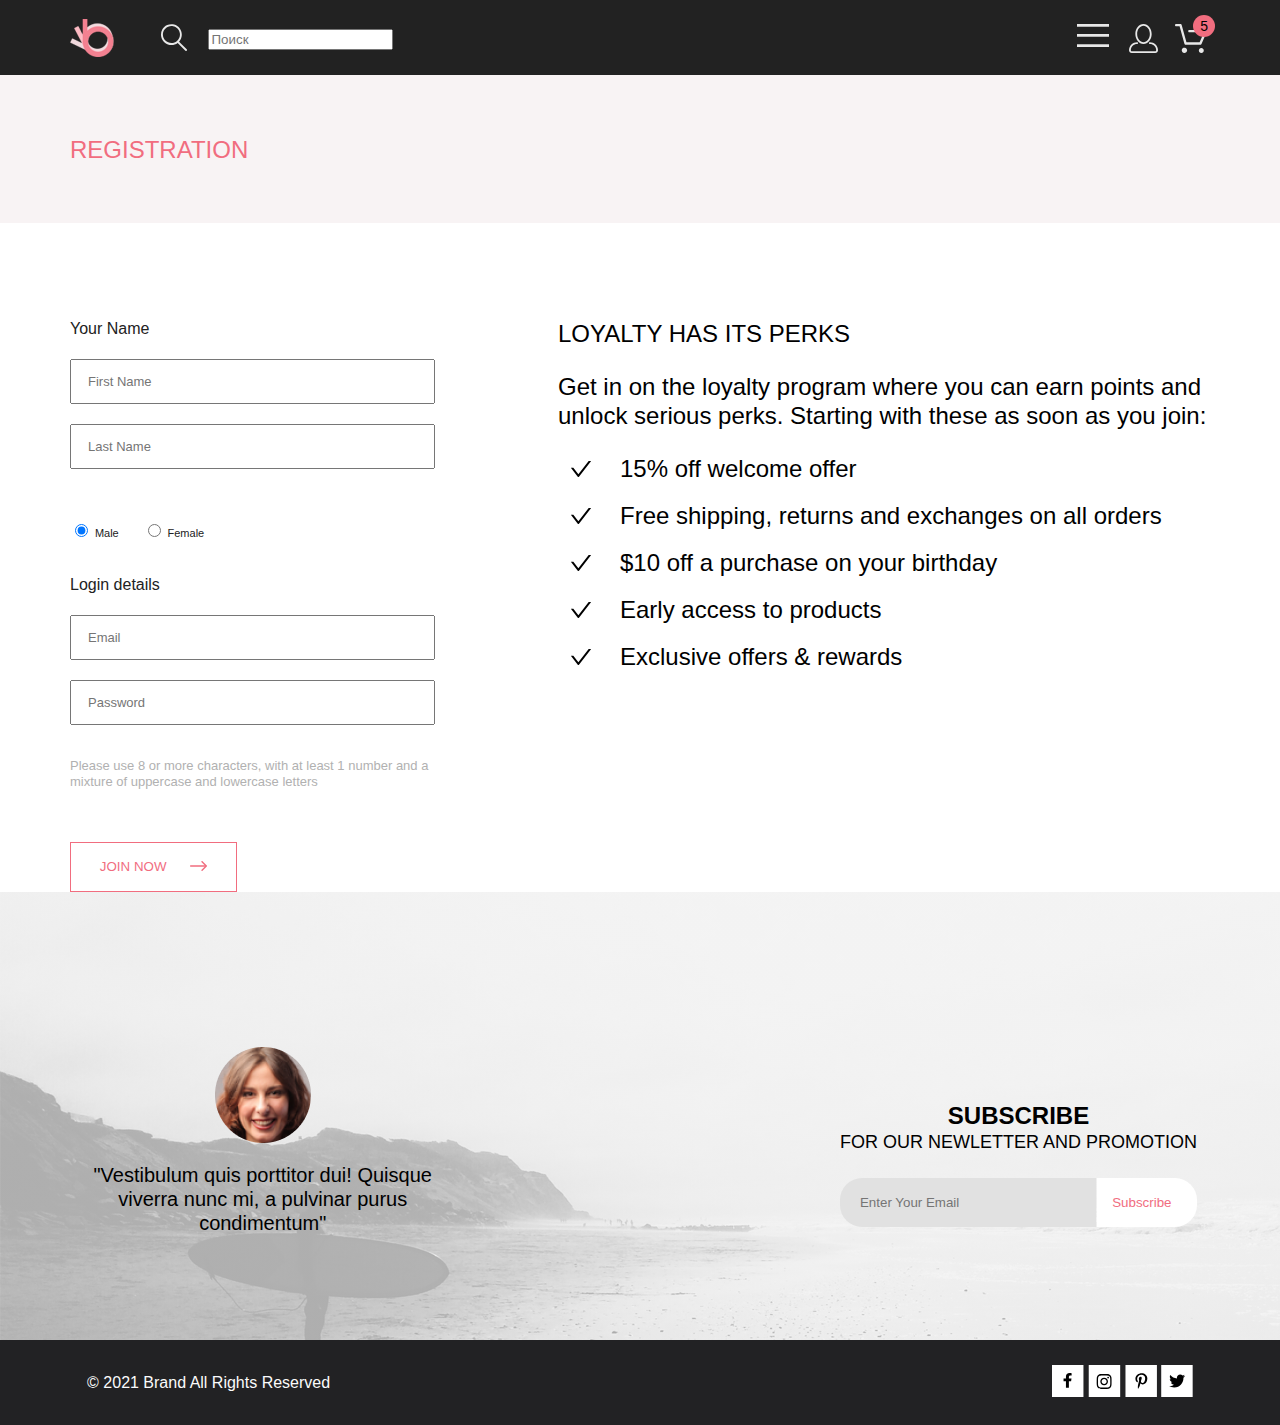
<file: regictration.html>
<!DOCTYPE html>
<html lang="en">

<head>
    <meta charset="UTF-8">
    <meta http-equiv="X-UA-Compatible" content="IE=edge">
    <meta name="viewport" content="width=device-width, initial-scale=1.0">
    <title>Document</title>
    <link rel="stylesheet" href="css/style.min.css">
</head>

<body>
    <header class="header">
        <div class="headering">
            <div class="container">
                <div class="header1">
                    <div class="header1__nav">
                        <div class="header1__nav_elements">
                            <a class="header1__nav_a" href="index.html"><img src="./img/logo.svg" alt="logo"></a>
                            <a class="header1__nav_a" href="#"><img class="form" src="./img/search.svg" alt="поиск"></a>
                            <form class="header1__nav_form" action="">
                                <input class="header1__nav_form" type="text" name="serche" placeholder="Поиск">
                            </form>
                        </div>
                        <div class="header1__nav_elements header1__nav_elements-it">
                            <details class="header1__nav_menu">
                                <summary>
                                    <img class="header1__nav_burger-menu" src="./img/burger-menu.svg" alt="">
                                </summary>
                                <div class="header1__nav_menu-items">
                                    <h3 class="header1__nav_menu-title">MENU</h3>
                                    <h3 class="header1__nav_tile">MAN</h3>
                                    <a class="header1__nav_menu-link" href="">Accessories</a>
                                    <a class="header1__nav_menu-link" href="">Bags</a>
                                    <a class="header1__nav_menu-link" href="">Denim</a>
                                    <a class="header1__nav_menu-link" href="">T-Shirts</a>

                                    <h3 class="header1__nav_tile">WOMAN</h3>
                                    <a class="header1__nav_menu-link" href="">Accessories</a>
                                    <a class="header1__nav_menu-link" href="">Jackets & Coats</a>
                                    <a class="header1__nav_menu-link" href="">Polos</a>
                                    <a class="header1__nav_menu-link" href="">T-Shirts</a>
                                    <a class="header1__nav_menu-link" href="">Shirts</a>

                                    <h3 class="header1__nav_tile">KIDS</h3>
                                    <a class="header1__nav_menu-link" href="">Accessories</a>
                                    <a class="header1__nav_menu-link" href="">Jackets & Coats</a>
                                    <a class="header1__nav_menu-link" href="">Polos</a>
                                    <a class="header1__nav_menu-link" href="">T-Shirts</a>
                                    <a class="header1__nav_menu-link" href="">Shirts</a>
                                    <a class="header1__nav_menu-link" href="">Bags</a>
                                </div>
                            </details>
                            <a href="regictration.html" class="header1__nav_a"><img class="a"
                                    src="img/personal-account.svg" alt="личный кабинет"></a>
                            <a href="cart.html" class="header1__nav_a nav-number"><img class="a" src="img/basket.svg"
                                    alt="корзина"></a>
                            <div class="header1__nav_namber-it">
                                <p class="nav-namber-item">5</p>
                            </div>
                        </div>
                    </div>
                </div>
            </div>
        </div>
    </header>
    <section class="head-banner">
        <div class="container">
            <div class="head-banner__product">
                <h2 class="head-banner__h2">REGISTRATION</h2>
            </div>

        </div>
    </section>
    <main class="registration">
        <div class="container">
            <div class="registration__section dixtanse-cart">
                <div class="registration__section_join">
                    <form action="" class="registration__section_join-form">
                        <label class="registration__section_join-label" for="GET-name">Your Name</label>
                        <input class="registration__section_form-input" type="text" id="GET-name" name="name"
                            placeholder="First Name">
                        <input class="registration__section_form-input" type="text" id="GET-name" name="name"
                            placeholder="Last Name">
                        <div class="registration__section_form-radio">
                            <input type="radio" id="huey" name="drone" value="huey" checked>
                            <label class="registration__section_join-label registration__section_join-label-radio"
                                for="huey">Male</label>
                            <input type="radio" id="huey" name="drone" value="huey">
                            <label class="registration__section_join-label registration__section_join-label-radio"
                                for="huey">Female</label>
                        </div>
                        <label class="registration__section_join-label" class="" for="GET-name">Login details</label>
                        <input class="registration__section_form-input" type="email" id="GET-name" name="email"
                            placeholder="Email">
                        <input class="registration__section_form-input" type="password" id="GET-name" name="password"
                            placeholder="Password">

                        <p class="registration__section_form-text">Please use 8 or more characters, with at least 1
                            number and a
                            mixture of uppercase and lowercase letters</p>
                        <button class="registration__section_form-button">
                            JOIN NOW
                        </button>
                    </form>
                </div>
                <div class="registration__section_txt">
                    <h2 class="registration__section_txt-h2 regis-txt">
                        LOYALTY HAS ITS PERKS
                    </h2>
                    <p class="registration__section_txt-p regis-txt">
                        Get in on the loyalty program where you can earn points and unlock serious perks. Starting with
                        these as soon as you join:
                    </p>
                    <ul class="registration__section_txt-ul regis-txt">
                        <li class="registration__section_txt-li">15% off welcome offer
                        </li>
                        <li class="registration__section_txt-li">Free shipping, returns and exchanges on all orders

                        </li>
                        <li class="registration__section_txt-li">$10 off a purchase on your birthday

                        </li>
                        <li class="registration__section_txt-li">Early access to products</li>
                        <li class="registration__section_txt-li">Exclusive offers & rewards</li>
                    </ul>
                </div>
            </div>
        </div>
    </main>
    <footer class="footer">
        <div class="subscribe">
            <div class="container">
                <div class="subscribe__in">
                    <div class="subscribe__img">
                        <img src="img/subscribe.png" alt="foto">
                        <p class="subscribe__img-txt">"Vestibulum quis porttitor dui!
                            Quisque viverra nunc mi, a pulvinar purus condimentum"
                        </p>
                    </div>
                    <div class="subscribe__int">
                        <h2 class="subscribe__h2">SUBSCRIBE</h2>
                        <P class="subscribe__txt">FOR OUR NEWLETTER AND PROMOTION</P>
                        <div class="subscribe__int-email">
                            <form action="subscribe__form">
                                <input class="subscribe__email" type="text" name="email" placeholder="Enter Your Email">
                                <button class="subscribe__integer">Subscribe</button>
                            </form>
                        </div>
                    </div>
                </div>
            </div>

        </div>
        <div class="links">
            <div class="container">
                <div class="links-sos">
                    <div class="links-sos__copirite">
                        <p>&copy; 2021 Brand All Rights Reserved</p>
                    </div>
                    <div class="links-sos__link">
                        <a href="#" class="links-sos__footer"><svg width="32" height="32" viewBox="0 0 32 32"
                                fill="none" xmlns="http://www.w3.org/2000/svg">
                                <path class="links-sos__icon-color-1" d="M31.4506 0H0V32H31.4506V0Z" fill="white" />
                                <path
                                    d="M19.0884 16.28L19.5069 13.616H16.8902V11.8873C16.8902 11.1585 17.2557 10.4481 18.4277 10.4481H19.6172V8.17997C19.6172 8.17997 18.5377 8 17.5056 8C15.3507 8 13.9422 9.27593 13.9422 11.5857V13.616H11.5469V16.28H13.9422V22.72H16.8902V16.28H19.0884Z"
                                    class="links-sos__icon-color-2" fill="black" />
                            </svg></a>
                        <a href="#" class="links-sos__footer"><svg width="33" height="32" viewBox="0 0 33 32"
                                fill="none" xmlns="http://www.w3.org/2000/svg">
                                <path class="links-sos__icon-color-1" d="M32.1889 0H0.738281V32H32.1889V0Z"
                                    fill="white" />

                                <path
                                    d="M16.139 12.6816C14.0238 12.6816 12.3177 14.3849 12.3177 16.4966C12.3177 18.6083 14.0238 20.3117 16.139 20.3117C18.2541 20.3117 19.9602 18.6083 19.9602 16.4966C19.9602 14.3849 18.2541 12.6816 16.139 12.6816ZM16.139 18.9769C14.7721 18.9769 13.6547 17.8646 13.6547 16.4966C13.6547 15.1287 14.7688 14.0164 16.139 14.0164C17.5092 14.0164 18.6233 15.1287 18.6233 16.4966C18.6233 17.8646 17.5058 18.9769 16.139 18.9769ZM21.0078 12.5255C21.0078 13.0203 20.6087 13.4154 20.1165 13.4154C19.621 13.4154 19.2252 13.0169 19.2252 12.5255C19.2252 12.0341 19.6243 11.6357 20.1165 11.6357C20.6087 11.6357 21.0078 12.0341 21.0078 12.5255ZM23.5386 13.4287C23.4821 12.2367 23.2094 11.1808 22.3347 10.3109C21.4634 9.44097 20.4058 9.1687 19.2119 9.10894C17.9814 9.03921 14.2932 9.03921 13.0627 9.10894C11.8721 9.16538 10.8145 9.43765 9.93987 10.3076C9.06522 11.1775 8.79584 12.2333 8.73597 13.4253C8.66613 14.6539 8.66613 18.3361 8.73597 19.5646C8.79251 20.7566 9.06522 21.8124 9.93987 22.6824C10.8145 23.5523 11.8688 23.8246 13.0627 23.8843C14.2932 23.9541 17.9814 23.9541 19.2119 23.8843C20.4058 23.8279 21.4634 23.5556 22.3347 22.6824C23.2061 21.8124 23.4788 20.7566 23.5386 19.5646C23.6085 18.3361 23.6085 14.6572 23.5386 13.4287ZM21.949 20.8828C21.6895 21.5335 21.1874 22.0349 20.5322 22.2972C19.5511 22.6857 17.2231 22.596 16.139 22.596C15.0548 22.596 12.7235 22.6824 11.7457 22.2972C11.0939 22.0382 10.5917 21.5369 10.329 20.8828C9.93987 19.9033 10.0297 17.5791 10.0297 16.4966C10.0297 15.4142 9.9432 13.0867 10.329 12.1105C10.5884 11.4597 11.0906 10.9583 11.7457 10.696C12.7268 10.3076 15.0548 10.3972 16.139 10.3972C17.2231 10.3972 19.5545 10.3109 20.5322 10.696C21.184 10.955 21.6862 11.4564 21.949 12.1105C22.3381 13.09 22.2483 15.4142 22.2483 16.4966C22.2483 17.5791 22.3381 19.9066 21.949 20.8828Z"
                                    class="links-sos__icon-color-2" fill="black" />

                                <defs>
                                    <clipPath id="clip0">
                                        <rect width="14.8991" height="17" fill="white"
                                            transform="translate(8.68555 8)" />
                                    </clipPath>
                                </defs>
                            </svg></a>
                        <a href="#" class="links-sos__footer"><svg width="32" height="32" viewBox="0 0 32 32"
                                fill="none" xmlns="http://www.w3.org/2000/svg">
                                <path class="links-sos__icon-color-1" d="M31.9252 0H0.474609V32H31.9252V0Z"
                                    fill="white" />

                                <path
                                    d="M16.7403 8.20312C13.5556 8.20312 10.4082 10.3406 10.4082 13.8C10.4082 16 11.6374 17.25 12.3823 17.25C12.6896 17.25 12.8666 16.3875 12.8666 16.1438C12.8666 15.8531 12.1309 15.2344 12.1309 14.025C12.1309 11.5125 14.0305 9.73125 16.4889 9.73125C18.6027 9.73125 20.1671 10.9406 20.1671 13.1625C20.1671 14.8219 19.506 17.9344 17.3642 17.9344C16.5913 17.9344 15.9302 17.3719 15.9302 16.5656C15.9302 15.3844 16.7496 14.2406 16.7496 13.0219C16.7496 10.9531 13.835 11.3281 13.835 13.8281C13.835 14.3531 13.9002 14.9344 14.133 15.4125C13.7046 17.2688 12.8293 20.0344 12.8293 21.9469C12.8293 22.5375 12.9131 23.1188 12.969 23.7094C13.0745 23.8281 13.0218 23.8156 13.1832 23.7563C14.7476 21.6 14.6917 21.1781 15.3994 18.3562C15.7812 19.0875 16.7683 19.4812 17.5505 19.4812C20.8469 19.4812 22.3275 16.2469 22.3275 13.3313C22.3275 10.2281 19.6643 8.20312 16.7403 8.20312Z"
                                    class="links-sos__icon-color-2" fill="black" />

                                <defs>
                                    <clipPath id="clip0">
                                        <rect width="11.9193" height="16" fill="white"
                                            transform="translate(10.4082 8)" />
                                    </clipPath>
                                </defs>
                            </svg></a>
                        <a href="#" class="links-sos__footer"><svg width="32" height="32" viewBox="0 0 32 32"
                                fill="none" xmlns="http://www.w3.org/2000/svg">
                                <path class="links-sos__icon-color-1" d="M31.6635 0H0.212891V32H31.6635V0Z"
                                    fill="white" />

                                <path
                                    d="M22.417 12.7405C22.427 12.8826 22.427 13.0248 22.427 13.1669C22.427 17.5019 19.1498 22.4969 13.1599 22.4969C11.3145 22.4969 9.60022 21.9588 8.1582 21.0248C8.4204 21.0552 8.67247 21.0654 8.94475 21.0654C10.4674 21.0654 11.8691 20.5476 12.9884 19.6644C11.5565 19.6339 10.3565 18.6898 9.94305 17.3903C10.1447 17.4207 10.3464 17.441 10.5582 17.441C10.8506 17.441 11.1431 17.4004 11.4153 17.3294C9.92291 17.0248 8.80355 15.705 8.80355 14.1111V14.0705C9.23715 14.3141 9.74139 14.4664 10.2758 14.4867C9.39849 13.8979 8.82373 12.8928 8.82373 11.7557C8.82373 11.1466 8.98504 10.5882 9.26741 10.1009C10.8708 12.0908 13.2809 13.3902 15.9833 13.5324C15.9329 13.2887 15.9027 13.035 15.9027 12.7811C15.9027 10.974 17.3548 9.50195 19.1598 9.50195C20.0976 9.50195 20.9446 9.89789 21.5396 10.5375C22.2757 10.3954 22.9816 10.1212 23.6068 9.74561C23.3648 10.507 22.8505 11.1466 22.1749 11.5527C22.8304 11.4817 23.4657 11.2989 24.0505 11.0451C23.6069 11.6948 23.0522 12.2735 22.417 12.7405Z"
                                    class="links-sos__icon-color-2" fill="black" />

                                <defs>
                                    <clipPath id="clip0">
                                        <rect width="15.8924" height="16" fill="white"
                                            transform="translate(8.1582 8)" />
                                    </clipPath>
                                </defs>
                            </svg></a>
                    </div>
                </div>
            </div>
        </div>


    </footer>
</body>

</html>
</file>
<file: css/style.min.css>
*,*::before,*::after{-webkit-box-sizing:border-box;box-sizing:border-box}body{margin:0;padding:0;font-family:"Lato",sans-serif;font-size:14px;font-weight:300;font-style:normal}.container{margin:0 auto;padding:0;max-width:1140px}a{text-decoration:none}summary{list-style-type:none}.headering{max-width:100%;height:75px;padding:1.5% 0;background-color:#222}.header1__nav{max-width:100%;display:-webkit-box;display:-ms-flexbox;display:flex;-webkit-box-pack:justify;-ms-flex-pack:justify;justify-content:space-between;-webkit-box-align:center;-ms-flex-align:center;align-items:center}.header1__nav_elements{display:-webkit-box;display:-ms-flexbox;display:flex;-webkit-box-align:center;-ms-flex-align:center;align-items:center;margin-right:40px}.header1__nav_menu{display:-webkit-box;display:-ms-flexbox;display:flex;-webkit-box-orient:vertical;-webkit-box-direction:normal;-ms-flex-direction:column;flex-direction:column}.header1__nav_a{margin-right:8%;margin-left:10%}.header1__nav_a:nth-last-child(0){margin-right:0}.header1__nav_a:nth-child(1){margin-left:0}.header1__nav_menu{margin-top:-6%;margin-right:12%;position:relative;cursor:pointer}.header1__nav_menu-items{position:absolute;left:440%;top:156%;display:-webkit-box;display:-ms-flexbox;display:flex;-webkit-box-orient:vertical;-webkit-box-direction:normal;-ms-flex-direction:column;flex-direction:column;z-index:1;-webkit-box-shadow:6px 4px 35px rgba(0,0,0,.21);box-shadow:6px 4px 35px rgba(0,0,0,.21);width:323px;height:764px;border:none;background:#fff;padding:34px}.header1__nav_menu-title{font-weight:700;line-height:17px}.header1__nav_tile{font-weight:400;line-height:17px;color:#f16d7f}.header1__nav_menu-link{color:#6f6e6e;text-decoration:none;margin-left:24px;padding-bottom:11px}.header1__nav_elements-it{position:relative}.header1__nav_namber-it{width:22px;height:22px;background:#f16d7f;border-radius:100%;display:-webkit-box;display:-ms-flexbox;display:flex;-webkit-box-pack:center;-ms-flex-pack:center;justify-content:center;-webkit-box-align:center;-ms-flex-align:center;align-items:center;position:absolute;left:125%;bottom:60%;cursor:pointer}.header2{height:764px;background:#f1e4e6;position:relative}.header2__baner{display:-webkit-box;display:-ms-flexbox;display:flex;position:relative}.header2__baner_imeges{position:absolute;top:8%}.header2__baner_text{display:-webkit-box;display:-ms-flexbox;display:flex;-webkit-box-orient:horizontal;-webkit-box-direction:normal;-ms-flex-direction:row;flex-direction:row;margin-top:29%;margin-left:60%}.header2__baner_cube{width:12px;height:92px;margin-right:16px;background:#f16d7f}.header2__baner_cube-h2{margin:0;padding:0;font-size:48px;font-weight:900;line-height:48px;color:#000}.header2__baner_cube-h1{margin:0;padding:0;font-size:32px;font-weight:700;line-height:38.4px;color:#000}.header2__baner_strong{color:#f16d7f}.head-banner{min-height:148px;background:#f8f3f4}.head-banner__product{display:-webkit-box;display:-ms-flexbox;display:flex;-webkit-box-pack:justify;-ms-flex-pack:justify;justify-content:space-between;-webkit-box-align:center;-ms-flex-align:center;align-items:center;padding-top:40px}.head-banner__h2{font-size:24px;font-weight:400;line-height:29px;color:#f16d7f}.head-banner__nav{display:-webkit-box;display:-ms-flexbox;display:flex;-webkit-box-orient:horizontal;-webkit-box-direction:normal;-ms-flex-direction:row;flex-direction:row}.head-banner__link{margin-right:8px;font-size:14px;font-weight:300;line-height:17px;color:#6f6e6e}.activ:last-child{color:#f16d7f}.filter{width:90%;margin-top:51px;padding:0 1px;display:-webkit-box;display:-ms-flexbox;display:flex;-webkit-box-orient:horizontal;-webkit-box-direction:normal;-ms-flex-direction:row;flex-direction:row}.filter__details{margin-right:30%;position:relative;cursor:pointer}.filter__sidebar{width:361px;position:absolute;z-index:1;background:#fff}.filter__sidebar_summary-in{margin:11px 0 0;width:100%;display:-webkit-box;display:-ms-flexbox;display:flex;-webkit-box-orient:horizontal;-webkit-box-direction:normal;-ms-flex-direction:row;flex-direction:row;-webkit-box-align:center;-ms-flex-align:center;align-items:center;border:none;border-bottom:1px solid #6f6e6e;cursor:pointer}.filter__sidebar_cub{width:5px;height:37px;margin-right:11px;background-color:#f16d7f}.filter__sidebar_title-in{line-height:17px;color:#f16d7f}.filter__sidebar_items{padding:0 0 0 30px}.filter__sidebar_item{margin-bottom:11px;list-style-type:none}.filter__sidebar_link{color:#6f6e6e}.choose{display:-webkit-box;display:-ms-flexbox;display:flex;-webkit-box-orient:horizontal;-webkit-box-direction:normal;-ms-flex-direction:row;flex-direction:row}.choose__summary{margin:0 28px 8px 0;display:-webkit-box;display:-ms-flexbox;display:flex;-webkit-box-orient:horizontal;-webkit-box-direction:normal;-ms-flex-direction:row;flex-direction:row;cursor:pointer}.choose__detail_cub{width:7px;height:7px;margin:3px 0 0 10px;border-bottom:1px solid #6f6e6e;border-right:1px solid #6f6e6e;-webkit-transform:rotateY(0deg) rotate(45deg);transform:rotateY(0deg) rotate(45deg)}.choose__detail_size{padding:9.5px;background:#fff;-webkit-box-shadow:6px 4px 35px rgba(0,0,0,.21);box-shadow:6px 4px 35px rgba(0,0,0,.21);position:absolute;z-index:1}.choose__detail_size-in{margin-bottom:6px}.size{width:122.2px}.size-2{width:80.2px}.size-3{width:80.2px}.banner-catalog{height:777px;background:#f7f7f7;position:relative}.banner-catalog__battons{width:100%;display:-webkit-box;display:-ms-flexbox;display:flex;-webkit-box-pack:justify;-ms-flex-pack:justify;justify-content:space-between;position:absolute;top:365px}.banner-catalog__batton{display:-webkit-box;display:-ms-flexbox;display:flex;-webkit-box-pack:center;-ms-flex-pack:center;justify-content:center;-webkit-box-align:center;-ms-flex-align:center;align-items:center;width:47px;height:47px;background:rgba(42,42,42,.15)}.banner-catalog__png{display:-webkit-box;display:-ms-flexbox;display:flex;-webkit-box-pack:center;-ms-flex-pack:center;justify-content:center}.banner-catalog__batton:hover{border:1px solid #f16d7f;background:#f16d7f;-webkit-transition:.8s;-o-transition:.8s;transition:.8s}.banner-catalog__batton:hover{fill:#f16d7f}.distance2{margin-bottom:665.5px}.choose-page{height:600.18px;width:80%;display:-webkit-box;display:-ms-flexbox;display:flex;-webkit-box-pack:center;-ms-flex-pack:center;justify-content:center;top:935px;border:1px solid #eaeaea;position:absolute;background:#fff;right:10%}.choose-page__pay{max-width:641px;display:-webkit-box;display:-ms-flexbox;display:flex;-webkit-box-orient:vertical;-webkit-box-direction:normal;-ms-flex-direction:column;flex-direction:column;-webkit-box-align:center;-ms-flex-align:center;align-items:center;-ms-flex-wrap:wrap;flex-wrap:wrap}.choose-page__title{line-height:17px;color:#f16d7f;margin:64.13px 0 12px}.choose-page__cub{width:63px;height:3.03px;background:#f16d7f;margin-bottom:12px}.choose-page__hero{margin:0 0 48.5px;font-size:18px;font-weight:300;line-height:22px;color:#6f6e6e}.choose-page__txt{text-align:center;margin:0 0 32px;font-size:14px;font-weight:300;line-height:17px;color:#6f6e6e}.choose-page__number{margin:0 0 65px;font-size:24px;font-weight:300;line-height:29px;color:#f16d7f}.choose-page__line{width:100%;border:1px solid #ebebeb}.choose-page__hidden{display:-webkit-box;display:-ms-flexbox;display:flex;-webkit-box-pack:center;-ms-flex-pack:center;justify-content:center;margin-top:35.91px}.choose-page__add{display:-webkit-box;display:-ms-flexbox;display:flex;-webkit-box-align:center;-ms-flex-align:center;align-items:center;-webkit-box-pack:center;-ms-flex-pack:center;justify-content:center;width:211px;height:47px;border:1px solid #f16d7f;background:#fff;padding:10px}.choose-page__hidden-txt{margin-left:11px;font-size:16px;font-weight:400;line-height:19px;color:#f16d7f}.choose-page__hidden:hover>.choose-page__add{-webkit-transition:.8s;-o-transition:.8s;transition:.8s;width:211px;height:47px;border:1px solid #f16d7f;background:#f16d7f;padding:10px}.choose-page__hidden:hover .choose-page__hidden-txt{-webkit-transition:.8s;-o-transition:.8s;transition:.8s;font-size:16px;font-weight:400;line-height:19px;color:#fff}.choose-page__hidden:hover .choose-page__svg{fill:#fff;-webkit-transition:.8s;-o-transition:.8s;transition:.8s}.distance{margin-top:65px}.section-foto{margin-top:65px;display:grid;grid-template-columns:repeat(3, 1fr);grid-template-rows:repeat(2, 260px);grid-gap:30px;color:#fff}.section-foto__items{background-repeat:no-repeat;background-position:center;background-size:cover}.section-foto__item-1{background-image:-webkit-gradient(linear, left top, right top, from(rgba(33, 22, 22, 0.7)), to(rgba(33, 22, 22, 0.7))),url("../img/Layer 43.svg");background-image:-o-linear-gradient(left, rgba(33, 22, 22, 0.7) 0%, rgba(33, 22, 22, 0.7) 100%),url("../img/Layer 43.svg");background-image:linear-gradient(90deg, rgba(33, 22, 22, 0.7) 0%, rgba(33, 22, 22, 0.7) 100%),url("../img/Layer 43.svg")}.section-foto__item-2{background-image:-webkit-gradient(linear, left top, right top, from(rgba(33, 22, 22, 0.7)), to(rgba(33, 22, 22, 0.7))),url("../img/Rectangle 44.svg");background-image:-o-linear-gradient(left, rgba(33, 22, 22, 0.7) 0%, rgba(33, 22, 22, 0.7) 100%),url("../img/Rectangle 44.svg");background-image:linear-gradient(90deg, rgba(33, 22, 22, 0.7) 0%, rgba(33, 22, 22, 0.7) 100%),url("../img/Rectangle 44.svg")}.section-foto__item-3{background-image:-webkit-gradient(linear, left top, right top, from(rgba(33, 22, 22, 0.7)), to(rgba(33, 22, 22, 0.7))),url("../img/Layer 45.svg");background-image:-o-linear-gradient(left, rgba(33, 22, 22, 0.7) 0%, rgba(33, 22, 22, 0.7) 100%),url("../img/Layer 45.svg");background-image:linear-gradient(90deg, rgba(33, 22, 22, 0.7) 0%, rgba(33, 22, 22, 0.7) 100%),url("../img/Layer 45.svg")}.section-foto__item-4{background-image:-webkit-gradient(linear, left top, right top, from(rgba(33, 22, 22, 0.7)), to(rgba(33, 22, 22, 0.7))),url("../img/Layer 46.svg");background-image:-o-linear-gradient(left, rgba(33, 22, 22, 0.7) 0%, rgba(33, 22, 22, 0.7) 100%),url("../img/Layer 46.svg");background-image:linear-gradient(90deg, rgba(33, 22, 22, 0.7) 0%, rgba(33, 22, 22, 0.7) 100%),url("../img/Layer 46.svg")}.section-foto>div:nth-child(4){grid-column-start:1;grid-column-end:4}.section-foto__item-txt{margin-top:105px}.section-foto__text{margin:0 0 5px;padding:0;text-align:center;font-size:16px;font-weight:400;line-height:19px;color:#fff}.section-foto__h2{margin:0;padding:0;text-align:center;font-size:24px;font-weight:700;line-height:28.8px;color:#f16d7f}.fetured__h2{margin-top:96px;margin-bottom:6px;padding:0;text-align:center;font-size:30px;font-weight:400;line-height:36px;color:#000}.fetured__text{margin:0;margin-bottom:48px;line-height:17px;color:#6f6e6e;text-align:center}.fetured__product{margin-top:64px;display:-webkit-box;display:-ms-flexbox;display:flex;-ms-flex-wrap:wrap;flex-wrap:wrap;-webkit-box-pack:justify;-ms-flex-pack:justify;justify-content:space-between}.fetured__oll-page{border:1px solid #f26376;padding:14.5px 38.5px 13.5px;margin-left:45%;font-size:16px;font-weight:400;line-height:19px;color:#f16d7f}.fetured__oll-page:hover{background:#f16d7f;border:1px solid #ff6a6a;color:#fff;-webkit-transition:.8s;-o-transition:.8s;transition:.8s}.catalog{display:-webkit-box;display:-ms-flexbox;display:flex;-ms-flex-wrap:wrap;flex-wrap:wrap;-webkit-box-pack:justify;-ms-flex-pack:justify;justify-content:space-between}.catalog__link{width:360px;position:relative;margin-bottom:48px}.catalog__link-item-a{display:block}.catalog__item__img{width:100%}.catalog__link-text{padding:16.5px;background-color:#f8f8f8}.catalog__items-link-h2{margin-bottom:12.8px;font-size:13px;font-weight:400;line-height:16px;color:#000}.catalog__items-p-txt{font-size:14px;font-weight:300;line-height:17px;color:#6f6e6e}.catalog__items-link-paiy{font-size:16px;font-weight:400;line-height:19px;color:#f16d7f}.catalog__hidden{position:absolute;top:188px;display:-webkit-box;display:-ms-flexbox;display:flex;-webkit-box-pack:center;-ms-flex-pack:center;justify-content:center;width:100%;height:43px;display:none}.catalog__add{display:-webkit-box;display:-ms-flexbox;display:flex;-webkit-box-align:center;-ms-flex-align:center;align-items:center;padding:10px;border:1px solid #fff}.catalog__hidden-txt{line-height:17px;color:#fff;margin-left:11px}.catalog__link:hover .catalog__item__img{-webkit-filter:brightness(30%);filter:brightness(30%);-webkit-transition:.8s;-o-transition:.8s;transition:.8s}.catalog__link:hover .catalog__hidden{display:-webkit-box;display:-ms-flexbox;display:flex;-webkit-transition:.8s;-o-transition:.8s;transition:.8s}.cart__two{margin-top:96px;display:-webkit-box;display:-ms-flexbox;display:flex;-ms-flex-wrap:wrap;flex-wrap:wrap;-webkit-box-pack:justify;-ms-flex-pack:justify;justify-content:space-between}.block-main-2{width:20%}.block-main__card{max-width:652px;height:306px;margin-bottom:42px;display:-webkit-box;display:-ms-flexbox;display:flex;-webkit-box-shadow:6px 4px 35px rgba(0,0,0,.21);box-shadow:6px 4px 35px rgba(0,0,0,.21)}.block-main__img{width:262px;height:306px}.block-main__praise{display:-webkit-box;display:-ms-flexbox;display:flex}.block-main__text{padding:21px 31px}.block-main__title{margin:0 0 42px;width:200px;font-size:24px;font-weight:400;line-height:29px;color:#000}.block-main__p{margin:0 0 6px;font-size:22px;font-weight:400;line-height:26px;color:#575757}.block-main__Quantity{display:-webkit-box;display:-ms-flexbox;display:flex}.block-main__input-number{margin-left:40px;font-size:18px;display:-webkit-box;display:-ms-flexbox;display:flex;-webkit-box-pack:center;-ms-flex-pack:center;justify-content:center;cursor:pointer;width:43px;height:28px;border:1px solid #eaeaea;background:#fff;padding:4px 12px}.block-main__input-number:hover{border:1px solid #f16d7f}.block-main__close{padding:25px 14px 0 70px}.block-main__close-X{cursor:pointer}.block-main__adress-form{width:40%;display:-webkit-box;display:-ms-flexbox;display:flex;-webkit-box-orient:vertical;-webkit-box-direction:normal;-ms-flex-direction:column;flex-direction:column}.block-main__adress-form{width:40%;display:-webkit-box;display:-ms-flexbox;display:flex;-webkit-box-orient:vertical;-webkit-box-direction:normal;-ms-flex-direction:column;flex-direction:column}.block-main__adress-title{margin:20px 0 20px 175px;font-size:16px;font-weight:300;line-height:19px;color:#222}.block-main__form-input{width:359px;height:40px;margin:0 0 20px 21%;padding:12px 16px;font-weight:300;font-size:13px;line-height:16px;color:#222}.block-main__form-input:hover{color:#b1b1b1}.block-main__from-button{display:-webkit-box;display:-ms-flexbox;display:flex;-webkit-box-pack:center;-ms-flex-pack:center;justify-content:center;cursor:pointer;width:150px;height:34px;border:1px solid #a4a4a4;background:#fff;padding:8px}.block-main__from-button:hover{color:#fff;border:1px solid #f16d7f;background:#f16d7f;-webkit-transition:.8s;-o-transition:.8s;transition:.8s}.block-main__button-p{margin:0}.block-main__checkout{margin:78.5px 0 0 93px;display:-webkit-box;display:-ms-flexbox;display:flex;-webkit-box-pack:end;-ms-flex-pack:end;justify-content:flex-end;width:360px;height:214px;border:none;background:#f5f3f3;padding:43px}.block-main__checkout-total{width:275px}.block-main__checkout-sub{margin:0 0 12px 182px;font-size:11px;font-weight:400;line-height:13px;color:#4a4a4a}.block-main__checkout-grand{margin:0 0 0 119px;font-size:16px;font-weight:400;line-height:19px;color:#222}.block-main__line{width:275px;height:2px;margin:21px 0 17px 0;background:#e2e2e2}.block-main__checkout-button{cursor:pointer;font-size:16px;font-weight:300;line-height:19px;color:#000;width:273px;height:50px;border:1px solid #a4a4a4;background:#fff;padding:none}.block-main__checkout-button:hover{color:#fff;background:#f16d7f;-webkit-transition:.8s;-o-transition:.8s;transition:.8s}.cart-form{margin-bottom:128px}.cart-form__button{cursor:pointer;font-size:14px;font-weight:300;line-height:17px;color:#000;width:235px;height:50px;border:1px solid #a4a4a4;background:#fff;padding:none}.cart-form__button:first-child{margin-top:72px;margin-right:180px;margin-bottom:40px}.cart-form__button:hover{color:#fff;border:1px solid #f16d7f;background:#f16d7f;-webkit-transition:.8s;-o-transition:.8s;transition:.8s}.dixtanse-cart{margin-top:96px}strong{color:#f16d7f}.registration__section{display:-webkit-box;display:-ms-flexbox;display:flex;-webkit-box-pack:justify;-ms-flex-pack:justify;justify-content:space-between}.registration__section_join-form{display:-webkit-box;display:-ms-flexbox;display:flex;-webkit-box-orient:vertical;-webkit-box-direction:normal;-ms-flex-direction:column;flex-direction:column}.registration__section_join-label{margin-bottom:21px;font-size:16px;font-weight:300;line-height:19px;color:#222}.registration__section_join-label-radio{font-size:11px;line-height:13px}.registration__section_form-input{width:365px;height:45px;margin-bottom:20px;padding:12px 16px;font-size:13px;font-weight:300;line-height:16px;color:#b1b1b1}.registration__section_form-radio{margin:31.5px 0 35px}.registration__section_join-label-radio{margin-right:20px;font-size:11px;line-height:13px}.registration__section_form-text{width:359px;font-size:13px;font-weight:300;line-height:16px;color:#b1b1b1}.registration__section_txt-h2{margin:0 0 20px 0}.registration__section_txt-p{width:652px}.registration__section_txt-li{padding-left:22px;margin-bottom:18px;list-style:url(/img/galochka.svg)}.registration__section_form-button{color:#f16d7f;margin-top:39px;cursor:pointer;width:167px;height:50px;border:1px solid #f16d7f;background:#fff;padding:none}.registration__section_form-button:hover{color:#fff;margin-top:39px;cursor:pointer;-webkit-transition:.9s;-o-transition:.9s;transition:.9s;width:167px;height:50px;border:1px solid #f16d7f;background:#f16d7f;padding:none}.registration__section_form-button::after{content:url(/img/strelka.svg);margin-left:20px}.regis-txt{font-size:24px;font-weight:300;line-height:29px;color:#000}.blok{width:263px;height:43px;margin:0 auto;border:1px solid #ebebeb;padding:14.5px;display:-webkit-box;display:-ms-flexbox;display:flex;-webkit-box-orient:horizontal;-webkit-box-direction:normal;-ms-flex-direction:row;flex-direction:row;-webkit-box-pack:center;-ms-flex-pack:center;justify-content:center;-webkit-box-align:center;-ms-flex-align:center;align-items:center}.blok__nav{padding:0;display:-webkit-box;display:-ms-flexbox;display:flex;list-style-type:none}.blok__left-kub{width:10px;height:10px;border-top:2px solid #000;border-left:2px solid #000;-webkit-transform:rotateY(0deg) rotate(-45deg);transform:rotateY(0deg) rotate(-45deg);cursor:pointer}.blok__raight-kub{width:10px;height:10px;border-top:2px solid #000;border-right:2px solid #000;-webkit-transform:rotateY(0deg) rotate(45deg);transform:rotateY(0deg) rotate(45deg);cursor:pointer}.blok__link{margin-right:19px;display:inline-block;font-size:16px;font-weight:300;line-height:19px;color:#ebebeb}.blok__link:nth-last-child(1){margin-right:9px}.blok__link-cerkle{width:30px;display:-webkit-box;display:-ms-flexbox;display:flex;-webkit-box-orient:horizontal;-webkit-box-direction:normal;-ms-flex-direction:row;flex-direction:row}.blok__link:hover{color:#f16d7f;font-size:18px;-webkit-transition:.3s;-o-transition:.3s;transition:.3s}.blok__cerkle{width:3px;height:3px;border:1px solid #ebebeb;background:#ebebeb;border-radius:100%;margin-left:2px}.qualitys{margin-top:109px}.footer{background:#222224}.quality{min-height:341px;display:-webkit-box;display:-ms-flexbox;display:flex;-webkit-box-pack:justify;-ms-flex-pack:justify;justify-content:space-between;-ms-flex-item-align:center;align-self:center;-webkit-box-align:center;-ms-flex-align:center;align-items:center}.quality__secton{max-width:360px;padding:7px;display:-webkit-box;display:-ms-flexbox;display:flex;-webkit-box-orient:vertical;-webkit-box-direction:normal;-ms-flex-direction:column;flex-direction:column;-webkit-box-align:center;-ms-flex-align:center;align-items:center}.quality__h3{padding:0;margin-top:28.07px;margin-bottom:16px;font-size:19.96px;font-weight:400;line-height:24px;color:#fbfbfb}.quality__p{text-align:center;font-size:13.97px;font-weight:300;line-height:17px;color:#fbfbfb}.subscribe{min-height:448px;background-image:-webkit-gradient(linear, left top, right top, from(rgba(244, 244, 244, 0.7)), to(rgba(244, 244, 244, 0.7))),url("../img/subscribe-fon.jpg");background-image:-o-linear-gradient(left, rgba(244, 244, 244, 0.7) 0%, rgba(244, 244, 244, 0.7) 100%),url("../img/subscribe-fon.jpg");background-image:linear-gradient(90deg, rgba(244, 244, 244, 0.7) 0%, rgba(244, 244, 244, 0.7) 100%),url("../img/subscribe-fon.jpg");background-repeat:no-repeat;background-size:cover;display:-webkit-box;display:-ms-flexbox;display:flex}.subscribe .container{width:1114px}.subscribe__in{padding-top:155px;display:-webkit-box;display:-ms-flexbox;display:flex;-webkit-box-align:center;-ms-flex-align:center;align-items:center}.subscribe__img{width:359.45px;height:225px;display:-webkit-box;display:-ms-flexbox;display:flex;-webkit-box-align:center;-ms-flex-align:center;align-items:center;-webkit-box-orient:vertical;-webkit-box-direction:normal;-ms-flex-direction:column;flex-direction:column}.subscribe__img-txt{text-align:center;font-size:20px;font-weight:400;line-height:24px;color:#000}.subscribe__int{margin-left:auto}.subscribe__h2{text-align:center;font-size:24px;font-weight:700;line-height:40.13%;color:#000}.subscribe__txt{margin:0;text-align:center;padding-bottom:32px;font-size:18px;font-weight:400;line-height:31.13%;color:#000}.subscribe__email{margin:0;height:49px;width:256px;border:none;padding-left:20px;border-radius:22px 0 0 22px;background:#e1e1e1}.subscribe__integer{margin-left:-3px;border-radius:0 22px 22px 0;border:1px solid #f16d7f;color:#f16d7f;cursor:pointer;width:100px;height:49px;border:none;background:#fff;padding:0 10px 0 0}.subscribe__integer:hover{margin-left:-3px;border-radius:0 22px 22px 0;color:#fff;cursor:pointer;-webkit-transition:.8s;-o-transition:.8s;transition:.8s;width:100px;height:49px;border:none;background:#f16d7f;padding:0 10px 0 0}.subscribe__form{display:-webkit-box;display:-ms-flexbox;display:flex}.links{min-height:79px}.links-sos{padding:1.5%;display:-webkit-box;display:-ms-flexbox;display:flex;-webkit-box-pack:justify;-ms-flex-pack:justify;justify-content:space-between;-webkit-box-align:center;-ms-flex-align:center;align-items:center}.links-sos__copirite{font-size:16px;font-weight:400;line-height:19px;color:#fbfbfb}.links-sos__icon-color-1:hover{fill:#f16d7f;-webkit-transition:.5s;-o-transition:.5s;transition:.5s}.links-sos__icon-color-1:hover+.links-sos__icon-color-2{fill:#fff;-webkit-transition:.5s;-o-transition:.5s;transition:.5s}@media(max-width: 768px){.container{padding:0 25px}.header1__nav_menu-items{left:-450%;top:230%}.header2{height:370px;position:relative}.header2__baner_imeges img{width:386px;height:368px;position:absolute;top:2px}.header2__baner_text{margin-top:19%;margin-left:60%}.header2__baner_cube-h2{font-size:30px;line-height:52px}.header2__baner_cube-h1{font-size:22px;line-height:24px}.section-foto{grid-template-columns:repeat(3, 1fr);grid-template-rows:repeat(2, 167px)}.section-foto__item-txt{margin-top:55px}.section-foto__text{font-size:14px}.section-foto__h2{font-size:20px}.catalog{-ms-flex-pack:distribute;justify-content:space-around}.catalog__link{width:350px}.fetured__oll-page{margin-left:35%}.quality{-ms-flex-wrap:wrap;flex-wrap:wrap;-webkit-box-pack:center;-ms-flex-pack:center;justify-content:center;padding:30px}.quality__secton{max-width:360px;margin-top:20px;padding:3px}.subscribe__in{-ms-flex-wrap:wrap;flex-wrap:wrap;-webkit-box-pack:center;-ms-flex-pack:center;justify-content:center}.subscribe__int{margin-left:0;margin-bottom:210px}.filter{width:100%;-webkit-box-pack:justify;-ms-flex-pack:justify;justify-content:space-between}.cart__two{-ms-flex-pack:distribute;justify-content:space-around}.block-main__adress-form{width:100%;display:-webkit-box;display:-ms-flexbox;display:flex;-webkit-box-orient:horizontal;-webkit-box-direction:normal;-ms-flex-direction:row;flex-direction:row}.block-main__form-input{margin-left:0}.block-main__checkout{margin-top:57px;margin-left:7px}.block-main__adress-title{margin-left:0}.registration__section_form-input{width:355px;margin-right:7px}.registration__section_txt{padding:5px}.registration__section_txt-h2,.registration__section_txt-p,.registration__section_txt-li{font-size:16px}.registration__section_txt-p{width:352px}.registration__section_form-button{margin-bottom:96px}}@media(max-width: 414px){.header1__nav_form{display:none}.nav-number,.header1__nav_none,.header1__nav_namber-it{display:none}.header2__baner_imeges{display:none}.header1__nav_elements{margin-right:0}.header2__baner_text{margin-top:33%;margin-left:10%}.section-foto{grid-template-columns:1fr;grid-template-rows:repeat(3, 247px)}.section-foto>div:nth-child(4){grid-template-rows:260px;grid-column-start:1;grid-column-end:2}.section-foto__item-txt{margin-top:25%}.section-foto .section-foto__item-txt:nth-child(4){margin-top:5%}.fetured__oll-page{margin-left:22%}.links-sos{-ms-flex-wrap:wrap;flex-wrap:wrap;-webkit-box-orient:vertical;-webkit-box-direction:reverse;-ms-flex-direction:column-reverse;flex-direction:column-reverse}.links-sos__link{margin:43px 0}.head-banner__product{-ms-flex-wrap:wrap;flex-wrap:wrap;-webkit-box-pack:center;-ms-flex-pack:center;justify-content:center}.head-banner__nav{margin-bottom:46px}.filter__details_summary{display:none}.filter__details{margin-right:20%}.filter__details_sum svg{width:37px;height:32px}.filter__sidebar{padding:0 15px}.nav-number,.header1__nav_none,.header1__nav_namber-it{display:none}.choose-page{margin:0 auto;position:static;border:none}.distance2{margin-bottom:0}.choose-page__pay{padding-left:35px;padding-right:35px}.choose-page__txt{padding:0 30px}.choose-page__number{margin-bottom:45px}.tiltle-prod{font-size:10px;line-height:12px}.choose-page__line{width:45%}.choose-prod{width:400px;-ms-flex-pack:distribute;justify-content:space-around}.choose-marjin{margin-left:35px}.block-main__card{width:350px;height:188px}.block-main__img{width:143px;height:188px;background-size:cover}.block-main__title{width:143px;font-size:16px;line-height:19px;margin:0 0 25px}.block-main__p{font-size:14px;line-height:17px}.block-main__input-number{width:23px;height:14px;font-size:8px;line-height:12px}.block-main__adress-form{-ms-flex-wrap:wrap;flex-wrap:wrap;-webkit-box-pack:center;-ms-flex-pack:center;justify-content:center}.cart-form{display:-webkit-box;display:-ms-flexbox;display:flex}.cart-form__button{width:174px;height:32px;font-size:12px;line-height:14px}.cart-form__button:first-child{margin-right:8px;margin-bottom:20px}.registration__section{-ms-flex-wrap:wrap;flex-wrap:wrap}.dixtanse-cart{margin-bottom:40px}}
</file>
